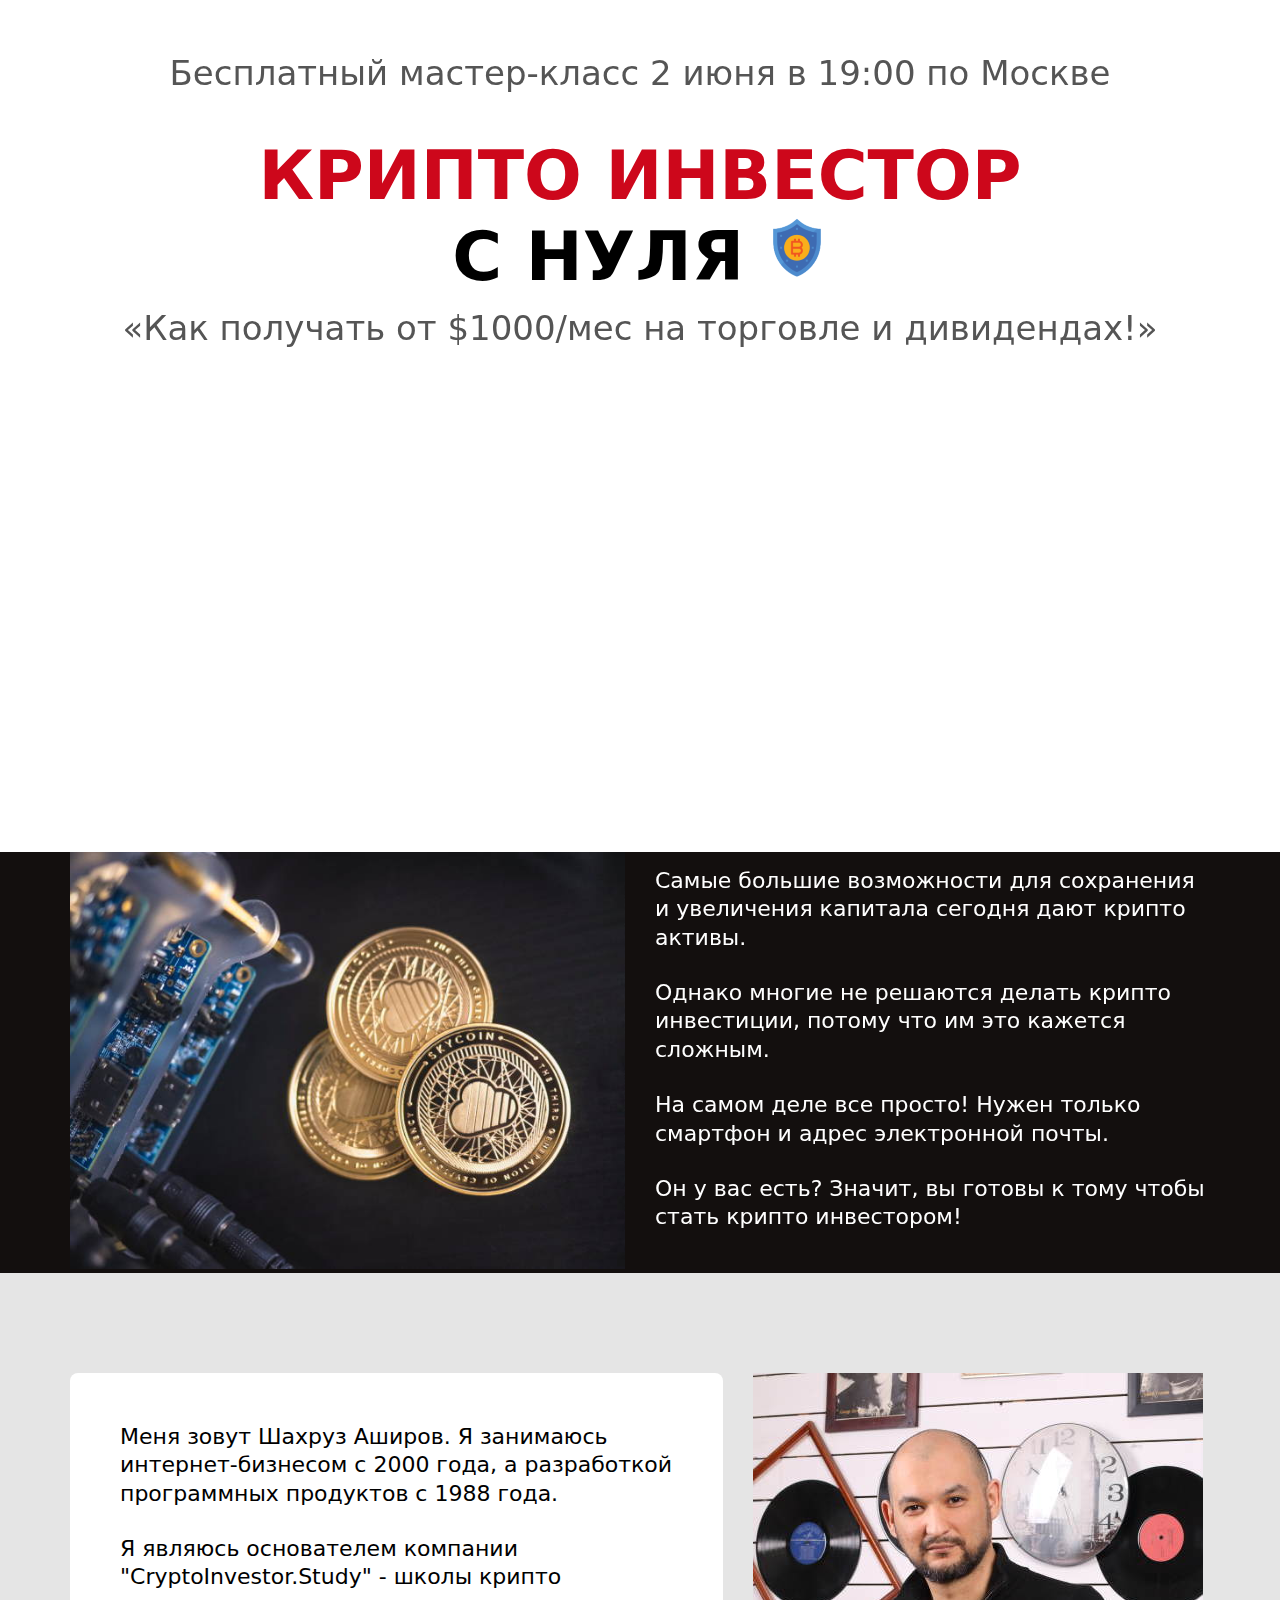
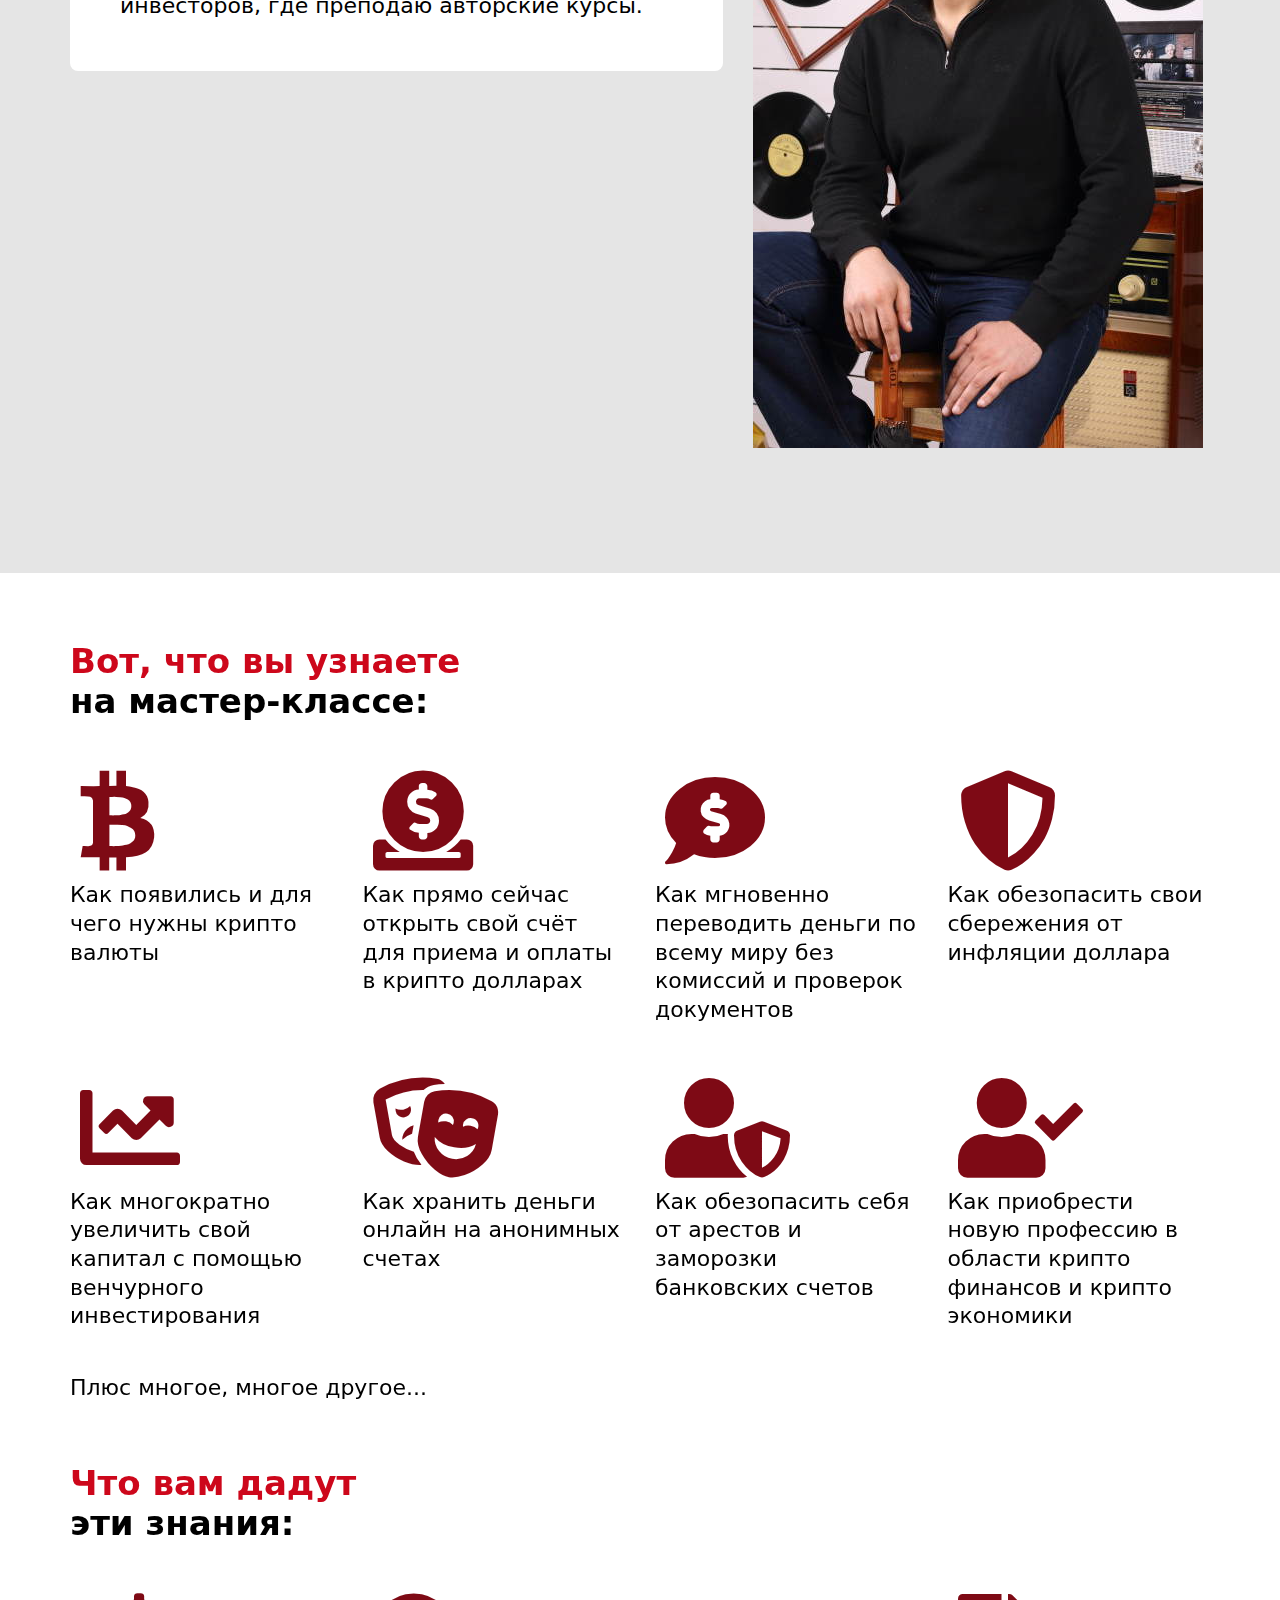
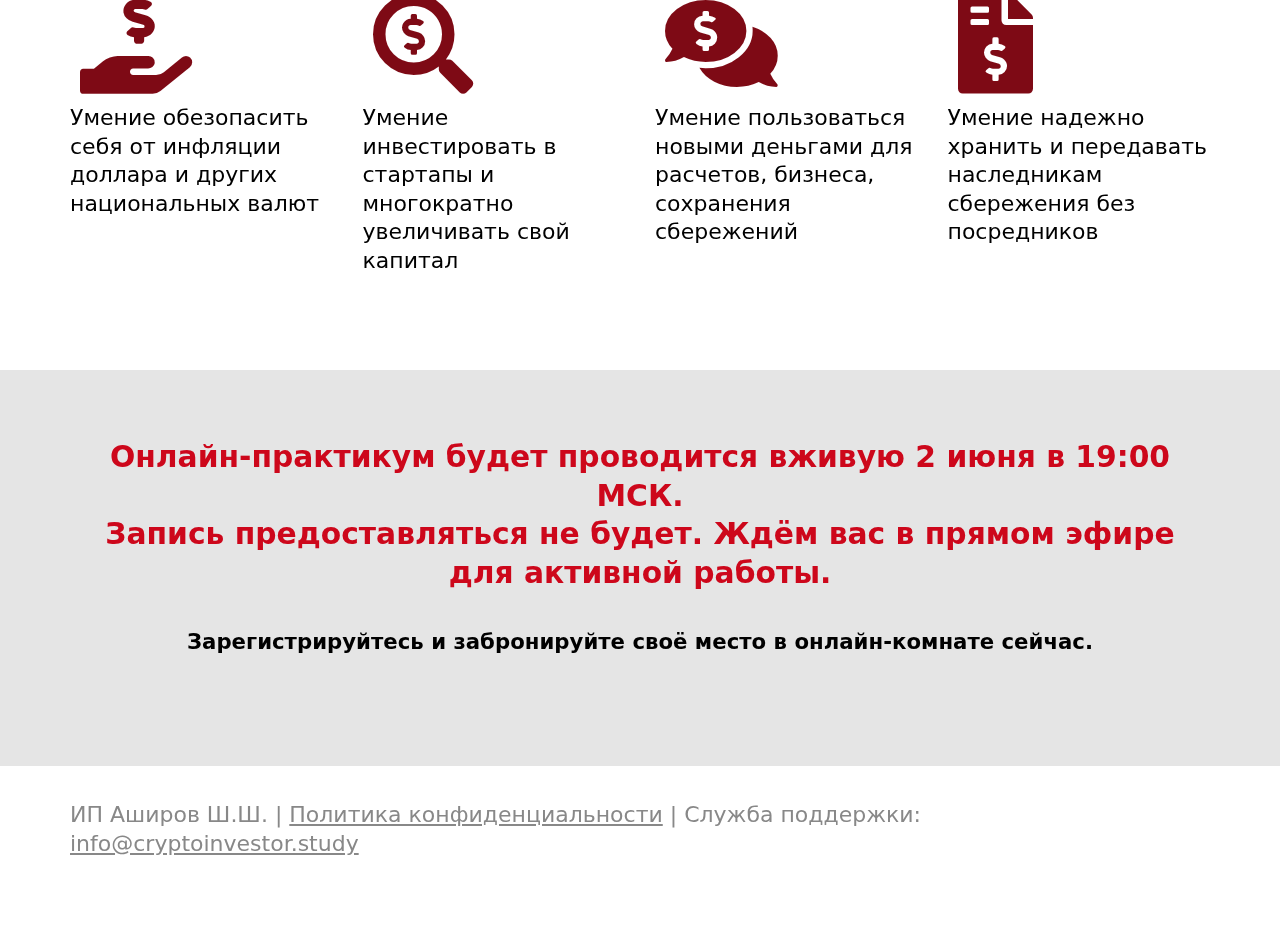
<file: index.html>
<!DOCTYPE html>
<html lang="ru" class="no-touch">
  <head>
    <!-- Global site tag (gtag.js) - Google Analytics -->
    <script
      async
      src="https://www.googletagmanager.com/gtag/js?id=UA-165035126-1"
    ></script>
    <script>
      window.dataLayer = window.dataLayer || [];
      function gtag() {
        dataLayer.push(arguments);
      }
      gtag("js", new Date());

      gtag("config", "UA-165035126-1");
      gtag("config", "AW-984512597");
    </script>

    <meta http-equiv="Content-Type" content="text/html; charset=UTF-8" />

    <meta http-equiv="X-UA-Compatible" content="IE=edge" />
    <meta name="viewport" content="width=device-width, initial-scale=1" />
    <meta
      description="Бесплатный мастер класс КРИПТО ИНВЕСТОР с нуля. Как покупать, вкладывать и получать доход на крипто активах. Онлайн обучение"
    />
    <meta
      keywords="Бесплатный,мастер класс,КРИПТО,ИНВЕСТОР,покупать,вкладывать,доход,крипто актив,онлайн,обучение,курс,практикум,семинар,школа,биткоин,биток,токены"
    />

    <title>КРИПТО ИНВЕСТОР с нуля</title>
    <link rel="stylesheet" href="./assets/main.css" />
    <link href="./fa/css/all.css" rel="stylesheet" />
    <script
      src="//web.webformscr.com/apps/fc3/build/loader.js"
      sp-form-id="12c6cba059dfd99b961aa0039ff8b4a2cce542c146aba4fb370a7bcbc50055a8"
    ></script>
    <script
      src="//web.webformscr.com/apps/fc3/build/loader.js"
      sp-form-id="facb4f4fc9bc49cfba041e3ecc20ab7eee7eaed04706cc27e89aac798e22d788"
    ></script>
    <style type="text/css">
      p {
        font-size: 22px;
      }

      .author-section .bg {
        min-height: 800px;
      }
    </style>
  </head>
  <body data-gr-c-s-loaded="true">
    <div class="wrapper">
      <div class="t-center">
        <p class="h3 gray-clr">
          Бесплатный мастер-класс 2 июня в 19:00 по Москве
        </p>
        <h1 class="h1">
          <span class="red-clr">КРИПТО ИНВЕСТОР</span> <br />с нуля
          <img
            src="./assets/icon_tr.png"
            width="60"
            height="65"
            alt="Крипто Инвестор"
          />
        </h1>
        <p class="h3 gray-clr">
          «Как получать от $1000/мес на торговле и дивидендах!»
        </p>
      </div>
      <div class="intro-section row-flex">
        <div class="fitvids">
          <div class="fluid-width-video-wrapper" style="padding-top: 56.25%;">
            <iframe
              width="560"
              height="315"
              src="https://www.youtube.com/embed/8GYegJYbh_4?controls=0"
              frameborder="0"
              allow="accelerometer; autoplay; encrypted-media; gyroscope; picture-in-picture"
              allowfullscreen
            ></iframe>
          </div>
        </div>
        <div>
          <!-- Subscription Form -->
          <style>
            .sp-force-hide {
              display: none;
            }

            .sp-form[sp-id="153892"] {
              display: block;
              background: #ffffff;
              padding: 15px;
              width: 410px;
              max-width: 100%;
              border-radius: 8px;
              -moz-border-radius: 8px;
              -webkit-border-radius: 8px;
              border-color: rgba(227, 43, 64, 1);
              border-style: solid;
              border-width: 2px;
              font-family: inherit;
              background-repeat: no-repeat;
              background-position: center;
              background-size: auto;
            }

            .sp-form[sp-id="153892"] input[type="checkbox"] {
              display: inline-block;
              opacity: 1;
              visibility: visible;
            }

            .sp-form[sp-id="153892"] .sp-form-fields-wrapper {
              margin: 0 auto;
              width: 380px;
            }

            .sp-form[sp-id="153892"] .sp-form-control {
              background: #eeeeee;
              border-color: #e6e6e6;
              border-style: solid;
              border-width: 2px;
              font-size: 15px;
              padding-left: 8.75px;
              padding-right: 8.75px;
              border-radius: 4px;
              -moz-border-radius: 4px;
              -webkit-border-radius: 4px;
              height: 35px;
              width: 100%;
            }

            .sp-form[sp-id="153892"] .sp-field label {
              color: #444444;
              font-size: 13px;
              font-style: normal;
              font-weight: bold;
            }

            .sp-form[sp-id="153892"] .sp-button-messengers {
              border-radius: 4px;
              -moz-border-radius: 4px;
              -webkit-border-radius: 4px;
            }

            .sp-form[sp-id="153892"] .sp-button {
              border-radius: 4px;
              -moz-border-radius: 4px;
              -webkit-border-radius: 4px;
              background-color: #e32b40;
              color: #ffffff;
              width: auto;
              font-weight: 700;
              font-style: normal;
              font-family: "Open Sans", Arial, "Helvetica Neue", sans-serif;
              background: linear-gradient(to top, #b8182b, #ea6171);
              box-shadow: none;
              -moz-box-shadow: none;
              -webkit-box-shadow: none;
            }

            .sp-form[sp-id="153892"] .sp-button-container {
              text-align: center;
            }
          </style>
          <div class="sp-form-outer sp-force-hide">
            <div
              id="sp-form-153892"
              sp-id="153892"
              sp-hash="12c6cba059dfd99b961aa0039ff8b4a2cce542c146aba4fb370a7bcbc50055a8"
              sp-lang="ru"
              class="sp-form sp-form-regular sp-form-embed"
              sp-show-options="%7B%22satellite%22%3Afalse%2C%22maDomain%22%3A%22login.sendpulse.com%22%2C%22formsDomain%22%3A%22forms.sendpulse.com%22%2C%22condition%22%3A%22onEnter%22%2C%22scrollTo%22%3A25%2C%22delay%22%3A10%2C%22repeat%22%3A3%2C%22background%22%3A%22rgba(0%2C%200%2C%200%2C%200.5)%22%2C%22position%22%3A%22bottom-right%22%2C%22animation%22%3A%22%22%2C%22hideOnMobile%22%3Afalse%2C%22urlFilter%22%3Afalse%2C%22urlFilterConditions%22%3A%5B%7B%22force%22%3A%22hide%22%2C%22clause%22%3A%22contains%22%2C%22token%22%3A%22%22%7D%5D%2C%22analytics%22%3A%7B%22ga%22%3A%7B%22eventLabel%22%3A%22%D0%A4%D0%BE%D1%80%D0%BC%D0%B0_%D0%BF%D0%BE%D0%B4%D0%BF%D0%B8%D1%81%D0%BA%D0%B8_%D0%9A%D1%80%D0%B8%D0%BF%D1%82%D0%BE_%D0%98%D0%BD%D0%B2%D0%B5%D1%81%D1%82%D0%BE%D1%80_TOP%22%2C%22send%22%3Afalse%7D%2C%22ym%22%3A%7B%22counterId%22%3A62454688%2C%22eventLabel%22%3Anull%2C%22targetId%22%3A%22subs-top-form%22%2C%22send%22%3Atrue%7D%7D%7D"
            >
              <div class="sp-form-fields-wrapper">
                <div class="sp-message">
                  <div></div>
                </div>
                <form
                  novalidate=""
                  class="sp-element-container ui-sortable ui-droppable sp-lg sp-field-nolabel"
                >
                  <div
                    class="sp-field"
                    sp-id="sp-a1287c81-4f8d-471c-8bab-50b5d5d8c53f"
                  >
                    <div style="font-family: inherit; line-height: 1.2;">
                      <p style="text-align: center;">
                        <span style="font-size: 20px;"
                          ><strong
                            >Начало&nbsp;2 июня&nbsp;в 19:00 МСК</strong
                          ></span
                        >
                      </p>
                    </div>
                  </div>
                  <div
                    class="sp-field"
                    sp-id="sp-d76b4ae6-b1f9-47ec-90c6-c2cfbe7e458a"
                  >
                    <label class="sp-control-label"
                      ><span>Email</span><strong>*</strong></label
                    ><input
                      type="email"
                      sp-type="email"
                      name="sform[email]"
                      class="sp-form-control"
                      placeholder="Введите ваш эл. адрес"
                      sp-tips="%7B%22required%22%3A%22%D0%9E%D0%B1%D1%8F%D0%B7%D0%B0%D1%82%D0%B5%D0%BB%D1%8C%D0%BD%D0%BE%D0%B5%20%D0%BF%D0%BE%D0%BB%D0%B5%22%2C%22wrong%22%3A%22%D0%9D%D0%B5%D0%B2%D0%B5%D1%80%D0%BD%D1%8B%D0%B9%20email-%D0%B0%D0%B4%D1%80%D0%B5%D1%81%22%7D"
                      required="required"
                    />
                  </div>

                  <div
                    class="sp-field sp-button-container"
                    sp-id="sp-160817db-e294-4ff1-9c58-9c60950a721a"
                  >
                    <button
                      id="sp-160817db-e294-4ff1-9c58-9c60950a721a"
                      class="sp-button"
                    >
                      Записаться
                    </button>
                  </div>
                  <div
                    class="sp-field"
                    sp-id="sp-17bcf33f-c87d-48d3-aa19-f3dd1d3a9126"
                  >
                    <div style="font-family: inherit; line-height: 1.2;">
                      <p style="text-align: center;">&nbsp;</p>
                      <p style="text-align: center;">
                        <span style="font-size: 12px;"
                          >Нажимая кнопку «Записаться», вы&nbsp;даете согласие
                          на&nbsp;обработку&nbsp;<a
                            href="../../../../../conf.html"
                            target="_blank"
                            rel="noopener"
                            >персональных данных</a
                          ></span
                        >
                      </p>
                    </div>
                  </div>
                </form>
                <div class="sp-link-wrapper sp-brandname__left">
                  <a
                    class="sp-link"
                    target="_blank"
                    href="https://sendpulse.com/ru/forms-powered-by-sendpulse?sn=0J%2FRgNCw0LrRgtC40LrRg9C8INC%2F0L4g0JrRgNC40L%2FRgtC1&amp;from=7085831"
                    ><span class="sp-link-img">&nbsp;</span
                    ><span translate="FORM.PROVIDED_BY"
                      >Предоставлено SendPulse</span
                    ></a
                  >
                </div>
              </div>
            </div>
          </div>
          <script
            type="text/javascript"
            src="//web.webformscr.com/apps/fc3/build/default-handler.js?1588146261008"
          ></script>
          <!-- /Subscription Form -->
        </div>
      </div>
    </div>
    <div class="yt-section">
      <div class="wrapper">
        <div class="row-flex">
          <div><img src="./assets/yt-info1.jpg" alt="Крипто Активы" /></div>
          <div>
            <p>
              Самые большие возможности для сохранения и увеличения капитала
              сегодня дают крипто активы.
            </p>
            <p>
              Однако многие не решаются делать крипто инвестиции, потому что им
              это кажется сложным.
            </p>
            <p>
              На самом деле все просто! Нужен только смартфон и адрес
              электронной почты.
            </p>
            <p>
              Он у вас есть? Значит, вы готовы к тому чтобы стать крипто
              инвестором!
            </p>
          </div>
        </div>
      </div>
    </div>
    <div class="author-section">
      <div class="bg">
        <div class="wrapper">
          <div class="row-flex">
            <div class="view">
              <div>
                <p>
                  Меня зовут Шахруз Аширов. Я занимаюсь интернет-бизнесом с 2000
                  года, а разработкой программных продуктов с 1988 года.
                </p>
                <p>
                  Я являюсь основателем компании "CryptoInvestor.Study" - школы
                  крипто инвесторов, где преподаю авторские курсы.
                </p>
              </div>
            </div>
            <div class="">
              <img src="./assets/shakhruz1.jpg" alt="Шахруз Аширов" />
            </div>
          </div>
        </div>
      </div>
    </div>
    <div class="features-section wrapper">
      <h2 class="h2">
        <span class="red-clr">Вот, что вы узнаете</span> <br />на мастер-классе:
      </h2>
      <div class="row-flex">
        <div>
          <i class="fab fa-btc"></i>
          <p>
            Как появились и для чего нужны крипто валюты
          </p>
        </div>
        <div>
          <i class="fas fa-donate"></i>
          <p>
            Как прямо сейчас открыть свой счёт для приема и оплаты в крипто
            долларах
          </p>
        </div>
        <div>
          <i class="fas fa-comment-dollar"></i>
          <p>
            Как мгновенно переводить деньги по всему миру без комиссий и
            проверок документов
          </p>
        </div>
        <div>
          <i class="fas fa-shield-alt"></i>
          <p>
            Как обезопасить свои сбережения от инфляции доллара
          </p>
        </div>
        <div>
          <i class="fas fa-chart-line"></i>
          <p>
            Как многократно увеличить свой капитал с помощью венчурного
            инвестирования
          </p>
        </div>
        <div>
          <i class="fas fa-theater-masks"></i>
          <p>
            Как хранить деньги онлайн на анонимных счетах
          </p>
        </div>
        <div>
          <i class="fas fa-user-shield"></i>
          <p>
            Как обезопасить себя от арестов и заморозки банковских счетов
          </p>
        </div>
        <div>
          <i class="fas fa-user-check"></i>
          <p>
            Как приобрести новую профессию в области крипто финансов и крипто
            экономики
          </p>
        </div>
      </div>
      <p>Плюс многое, многое другое...</p>
      <h2 class="h2">
        <span class="red-clr">Что вам дадут</span> <br />эти знания:
      </h2>
      <div class="row-flex">
        <div>
          <i class="fas fa-hand-holding-usd"></i>
          <p>
            Умение обезопасить себя от инфляции доллара и других национальных
            валют
          </p>
        </div>
        <div>
          <i class="fas fa-search-dollar"></i>
          <p>
            Умение инвестировать в стартапы и многократно увеличивать свой
            капитал
          </p>
        </div>
        <div>
          <i class="fas fa-comments-dollar"></i>
          <p>
            Умение пользоваться новыми деньгами для расчетов, бизнеса,
            сохранения сбережений
          </p>
        </div>
        <div>
          <i class="fas fa-file-invoice-dollar"></i>
          <p>
            Умение надежно хранить и передавать наследникам сбережения без
            посредников
          </p>
        </div>
      </div>
    </div>
    <div class="final-section t-center">
      <div class="wrapper">
        <p class="h3 red-clr">
          <strong>
            Онлайн-практикум будет проводится вживую 2 июня в 19:00 МСК.
            <br />Запись предоставляться не будет. Ждём вас в прямом эфире
            <br />для активной работы.</strong
          >
        </p>
        <p class="h4">
          <strong
            >Зарегистрируйтесь и забронируйте своё место в онлайн-комнате
            сейчас.</strong
          >
        </p>
      </div>
      <div class="bg">
        <div class="wrapper">
          <div class="row-flex">
            <div>
              <div>
                <!-- Subscription Form -->
                <style>
                  .sp-force-hide {
                    display: none;
                  }

                  .sp-form[sp-id="153891"] {
                    display: block;
                    background: #ffffff;
                    padding: 15px;
                    width: 410px;
                    max-width: 100%;
                    border-radius: 8px;
                    -moz-border-radius: 8px;
                    -webkit-border-radius: 8px;
                    border-color: rgba(227, 43, 64, 1);
                    border-style: solid;
                    border-width: 2px;
                    font-family: inherit;
                    background-repeat: no-repeat;
                    background-position: center;
                    background-size: auto;
                  }

                  .sp-form[sp-id="153891"] input[type="checkbox"] {
                    display: inline-block;
                    opacity: 1;
                    visibility: visible;
                  }

                  .sp-form[sp-id="153891"] .sp-form-fields-wrapper {
                    margin: 0 auto;
                    width: 380px;
                  }

                  .sp-form[sp-id="153891"] .sp-form-control {
                    background: #eeeeee;
                    border-color: #e6e6e6;
                    border-style: solid;
                    border-width: 2px;
                    font-size: 15px;
                    padding-left: 8.75px;
                    padding-right: 8.75px;
                    border-radius: 4px;
                    -moz-border-radius: 4px;
                    -webkit-border-radius: 4px;
                    height: 35px;
                    width: 100%;
                  }

                  .sp-form[sp-id="153891"] .sp-field label {
                    color: #444444;
                    font-size: 13px;
                    font-style: normal;
                    font-weight: bold;
                  }

                  .sp-form[sp-id="153891"] .sp-button-messengers {
                    border-radius: 4px;
                    -moz-border-radius: 4px;
                    -webkit-border-radius: 4px;
                  }

                  .sp-form[sp-id="153891"] .sp-button {
                    border-radius: 4px;
                    -moz-border-radius: 4px;
                    -webkit-border-radius: 4px;
                    background-color: #e32b40;
                    color: #ffffff;
                    width: auto;
                    font-weight: 700;
                    font-style: normal;
                    font-family: "Open Sans", Arial, "Helvetica Neue",
                      sans-serif;
                    background: linear-gradient(to top, #b8182b, #ea6171);
                    box-shadow: none;
                    -moz-box-shadow: none;
                    -webkit-box-shadow: none;
                  }

                  .sp-form[sp-id="153891"] .sp-button-container {
                    text-align: center;
                  }
                </style>
                <div class="sp-form-outer sp-force-hide">
                  <div
                    id="sp-form-153891"
                    sp-id="153891"
                    sp-hash="facb4f4fc9bc49cfba041e3ecc20ab7eee7eaed04706cc27e89aac798e22d788"
                    sp-lang="ru"
                    class="sp-form sp-form-regular sp-form-embed"
                    sp-show-options="%7B%22satellite%22%3Afalse%2C%22maDomain%22%3A%22login.sendpulse.com%22%2C%22formsDomain%22%3A%22forms.sendpulse.com%22%2C%22condition%22%3A%22onEnter%22%2C%22scrollTo%22%3A25%2C%22delay%22%3A10%2C%22repeat%22%3A3%2C%22background%22%3A%22rgba(0%2C%200%2C%200%2C%200.5)%22%2C%22position%22%3A%22bottom-right%22%2C%22animation%22%3A%22%22%2C%22hideOnMobile%22%3Afalse%2C%22urlFilter%22%3Afalse%2C%22urlFilterConditions%22%3A%5B%7B%22force%22%3A%22hide%22%2C%22clause%22%3A%22contains%22%2C%22token%22%3A%22%22%7D%5D%2C%22analytics%22%3A%7B%22ga%22%3A%7B%22eventLabel%22%3A%22%D0%A4%D0%BE%D1%80%D0%BC%D0%B0_%D0%BF%D0%BE%D0%B4%D0%BF%D0%B8%D1%81%D0%BA%D0%B8_%D0%9A%D1%80%D0%B8%D0%BF%D1%82%D0%BE_%D0%98%D0%BD%D0%B2%D0%B5%D1%81%D1%82%D0%BE%D1%80%22%2C%22send%22%3Afalse%7D%2C%22ym%22%3A%7B%22counterId%22%3A62454688%2C%22eventLabel%22%3Anull%2C%22targetId%22%3A%22subs-bottom-form%22%2C%22send%22%3Atrue%7D%7D%7D"
                  >
                    <div class="sp-form-fields-wrapper">
                      <div class="sp-message">
                        <div></div>
                      </div>
                      <form
                        novalidate=""
                        class="sp-element-container ui-sortable ui-droppable sp-lg sp-field-nolabel"
                      >
                        <div
                          class="sp-field"
                          sp-id="sp-a1287c81-4f8d-471c-8bab-50b5d5d8c53f"
                        >
                          <div style="font-family: inherit; line-height: 1.2;">
                            <p style="text-align: center;">
                              <span style="font-size: 20px;"
                                ><strong
                                  >Начало&nbsp;2 июня&nbsp;в 19:00 МСК</strong
                                ></span
                              >
                            </p>
                          </div>
                        </div>
                        <div
                          class="sp-field"
                          sp-id="sp-d76b4ae6-b1f9-47ec-90c6-c2cfbe7e458a"
                        >
                          <label class="sp-control-label"
                            ><span>Email</span><strong>*</strong></label
                          ><input
                            type="email"
                            sp-type="email"
                            name="sform[email]"
                            class="sp-form-control"
                            placeholder="Введите ваш эл. адрес"
                            sp-tips="%7B%22required%22%3A%22%D0%9E%D0%B1%D1%8F%D0%B7%D0%B0%D1%82%D0%B5%D0%BB%D1%8C%D0%BD%D0%BE%D0%B5%20%D0%BF%D0%BE%D0%BB%D0%B5%22%2C%22wrong%22%3A%22%D0%9D%D0%B5%D0%B2%D0%B5%D1%80%D0%BD%D1%8B%D0%B9%20email-%D0%B0%D0%B4%D1%80%D0%B5%D1%81%22%7D"
                            required="required"
                          />
                        </div>

                        <div
                          class="sp-field sp-button-container"
                          sp-id="sp-160817db-e294-4ff1-9c58-9c60950a721a"
                        >
                          <button
                            id="sp-160817db-e294-4ff1-9c58-9c60950a721a"
                            class="sp-button"
                          >
                            Записаться
                          </button>
                        </div>
                        <div
                          class="sp-field"
                          sp-id="sp-17bcf33f-c87d-48d3-aa19-f3dd1d3a9126"
                        >
                          <div style="font-family: inherit; line-height: 1.2;">
                            <p style="text-align: center;">&nbsp;</p>
                            <p style="text-align: center;">
                              Нажимая кнопку «Записаться», вы&nbsp;даете
                              согласие на&nbsp;обработку&nbsp;<a
                                href="http://lp.fofanov.pro/conf"
                                >персональных данных</a
                              >
                            </p>
                          </div>
                        </div>
                      </form>
                      <div class="sp-link-wrapper sp-brandname__left">
                        <a
                          class="sp-link"
                          target="_blank"
                          href="https://sendpulse.com/ru/forms-powered-by-sendpulse?sn=0J%2FRgNCw0LrRgtC40LrRg9C8INC%2F0L4g0JrRgNC40L%2FRgtC1&amp;from=7085831"
                          ><span class="sp-link-img">&nbsp;</span
                          ><span translate="FORM.PROVIDED_BY"
                            >Предоставлено SendPulse</span
                          ></a
                        >
                      </div>
                    </div>
                  </div>
                </div>
                <script
                  type="text/javascript"
                  src="//web.webformscr.com/apps/fc3/build/default-handler.js?1588146261008"
                ></script>
                <!-- /Subscription Form -->
              </div>
            </div>
          </div>
        </div>
      </div>
    </div>
    <div class="footer-section wrapper">
      <div class="row-flex">
        <div>
          <p>
            ИП Аширов Ш.Ш. |
            <a href="/conf.html" target="_blank">Политика конфиденциальности</a>
            | Служба поддержки:
            <a href="mailto:info@cryptoinvestor.study"
              >info@cryptoinvestor.study</a
            >
          </p>
        </div>
        <div>
          <p></p>
        </div>
      </div>
    </div>
    <script src="./assets/jquery.min.js"></script>
    <script src="./assets/main.js"></script>

    <!-- Yandex.Metrika counter -->
    <script type="text/javascript">
      (function (m, e, t, r, i, k, a) {
        m[i] =
          m[i] ||
          function () {
            (m[i].a = m[i].a || []).push(arguments);
          };
        m[i].l = 1 * new Date();
        (k = e.createElement(t)),
          (a = e.getElementsByTagName(t)[0]),
          (k.async = 1),
          (k.src = r),
          a.parentNode.insertBefore(k, a);
      })(
        window,
        document,
        "script",
        "https://mc.yandex.ru/metrika/tag.js",
        "ym"
      );

      ym(62454688, "init", {
        clickmap: true,
        trackLinks: true,
        accurateTrackBounce: true,
        webvisor: true,
      });
    </script>
    <noscript>
      <div>
        <img
          src="https://mc.yandex.ru/watch/62454688"
          style="position: absolute; left: -9999px;"
          alt=""
        />
      </div>
    </noscript>
    <!-- /Yandex.Metrika counter -->
  </body>
</html>
</file>
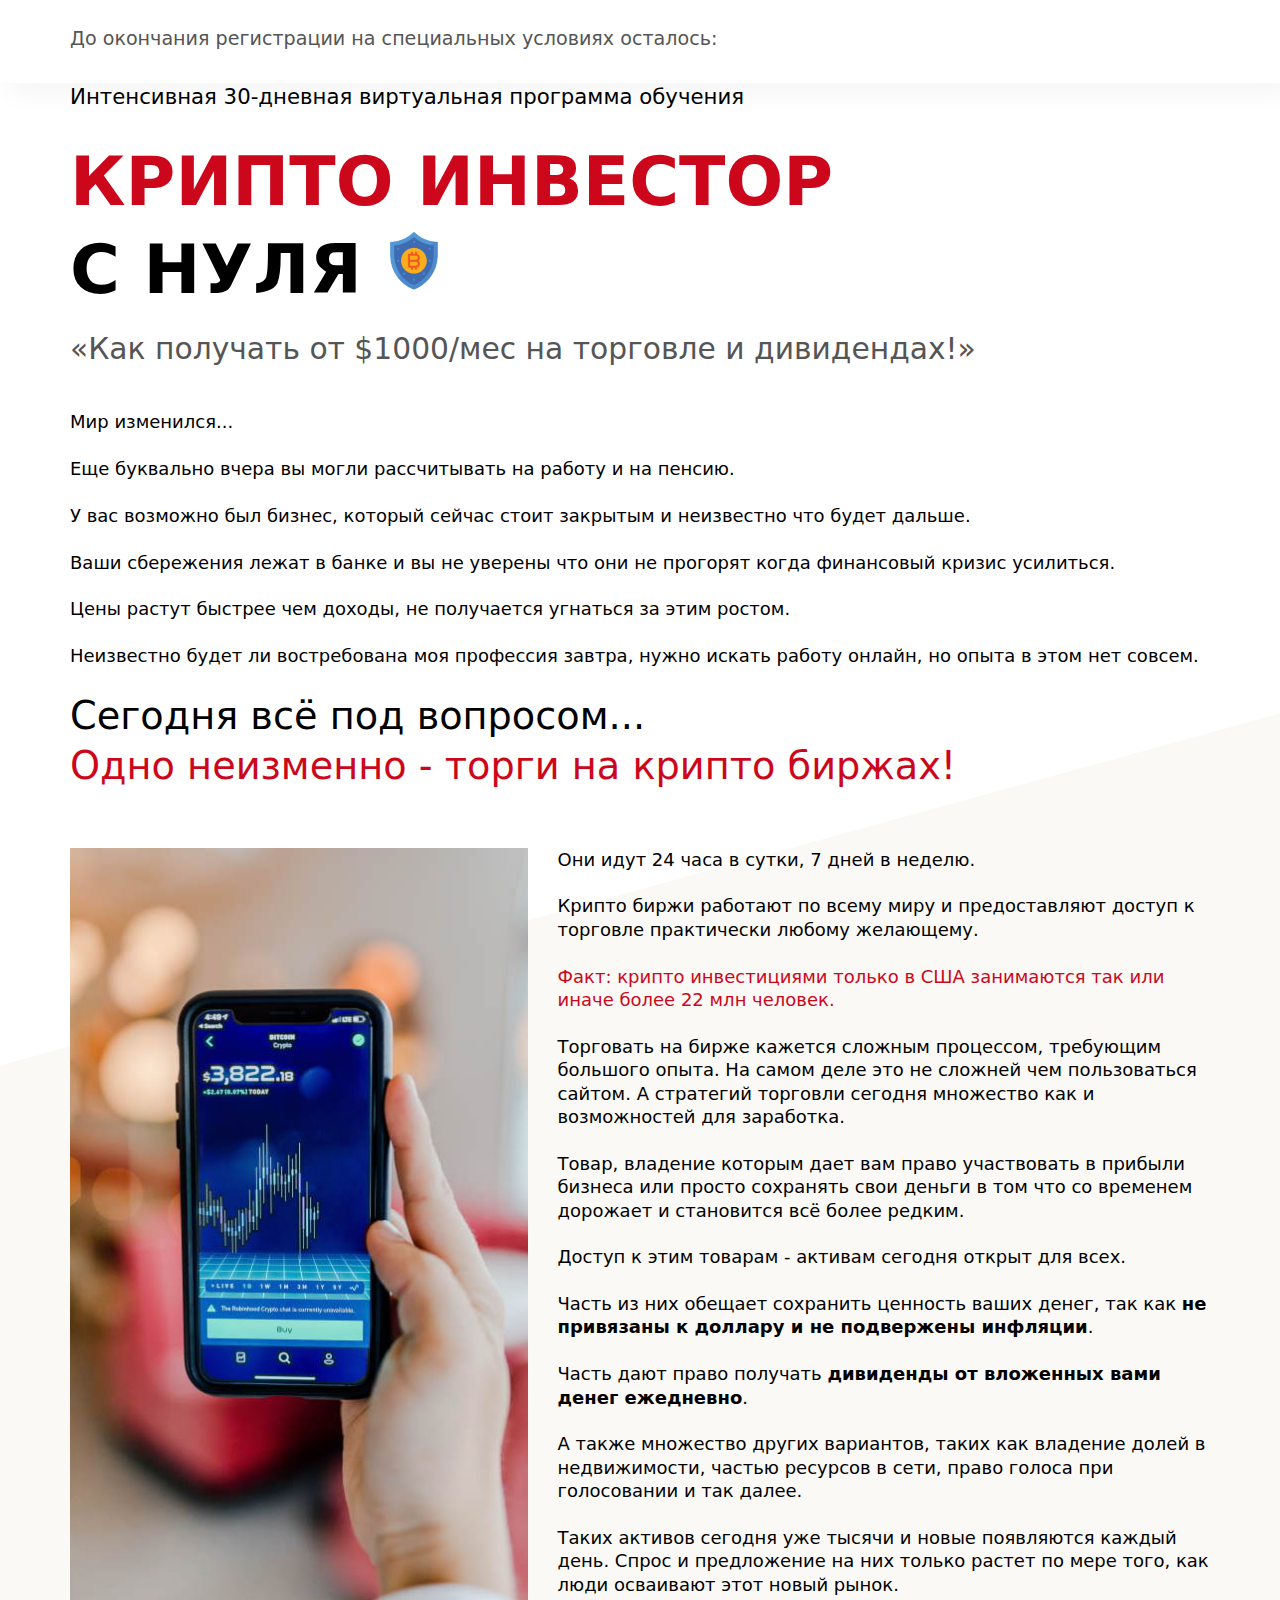
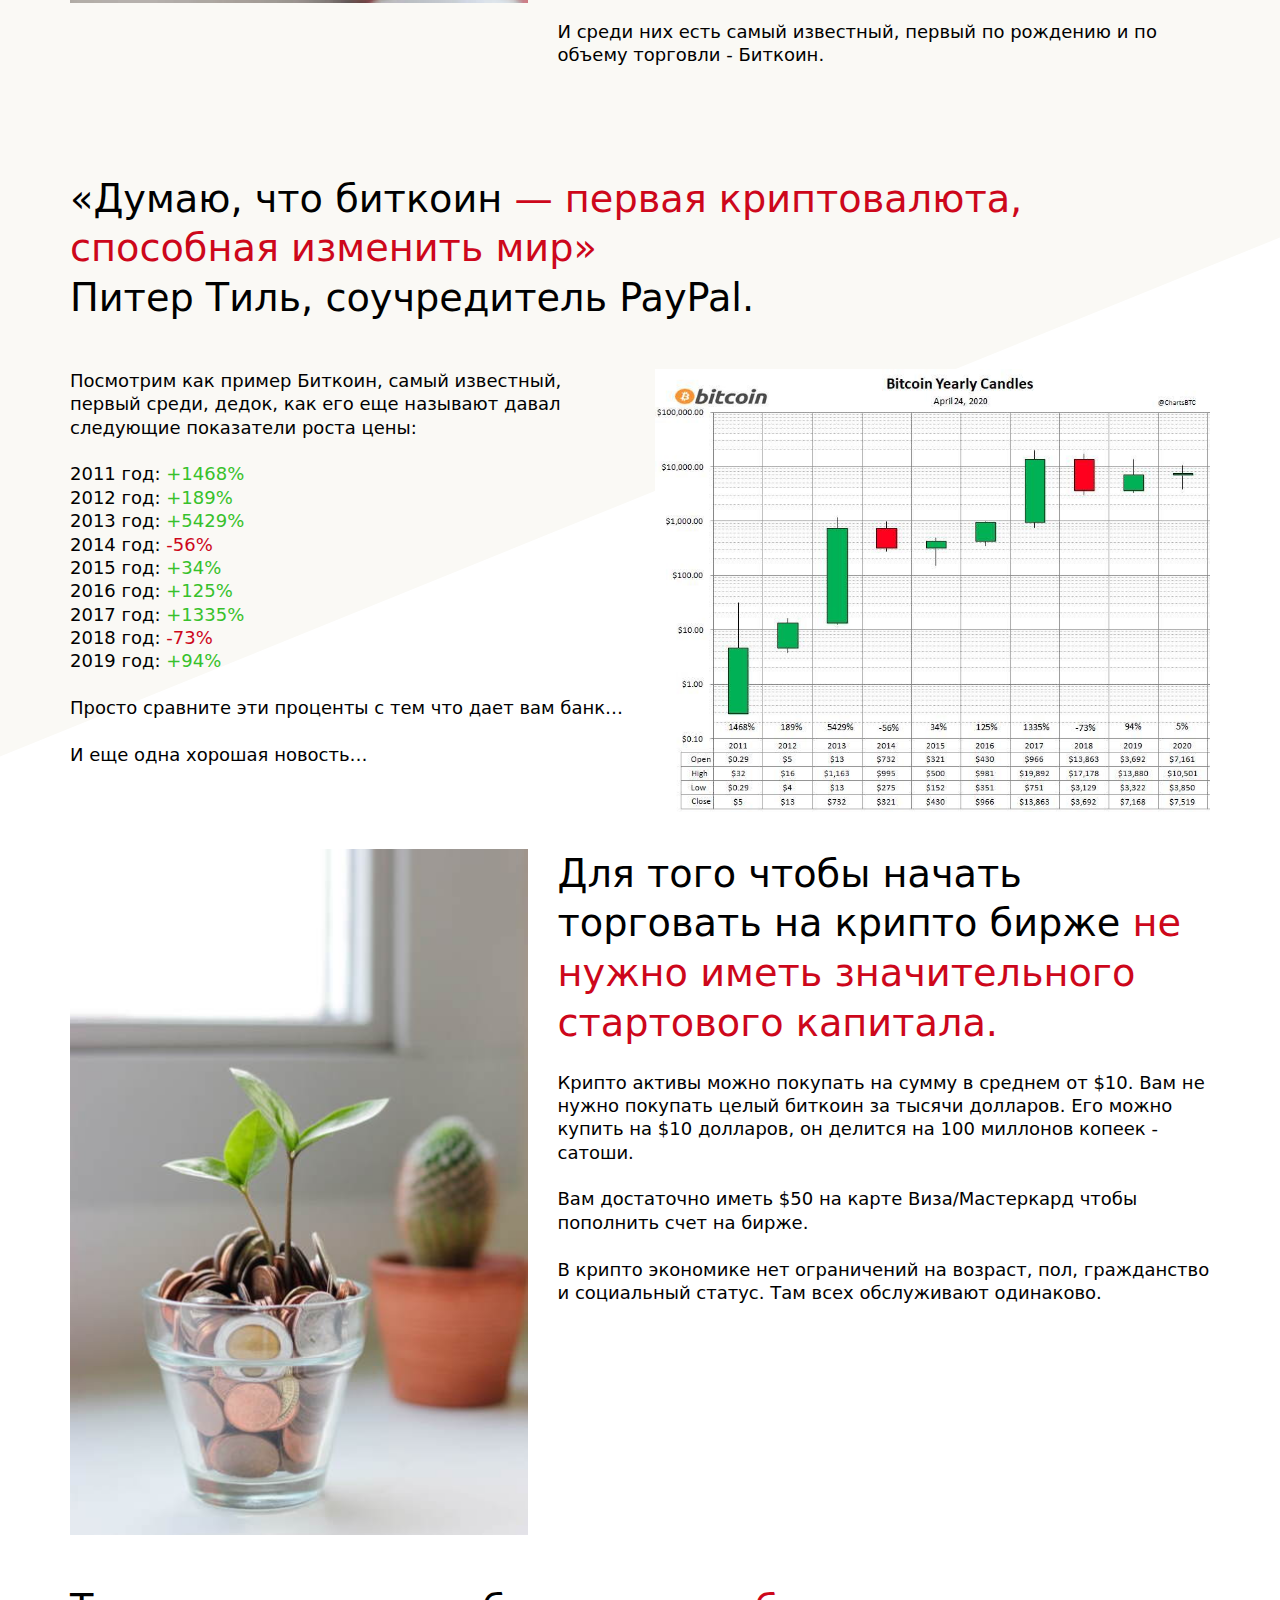
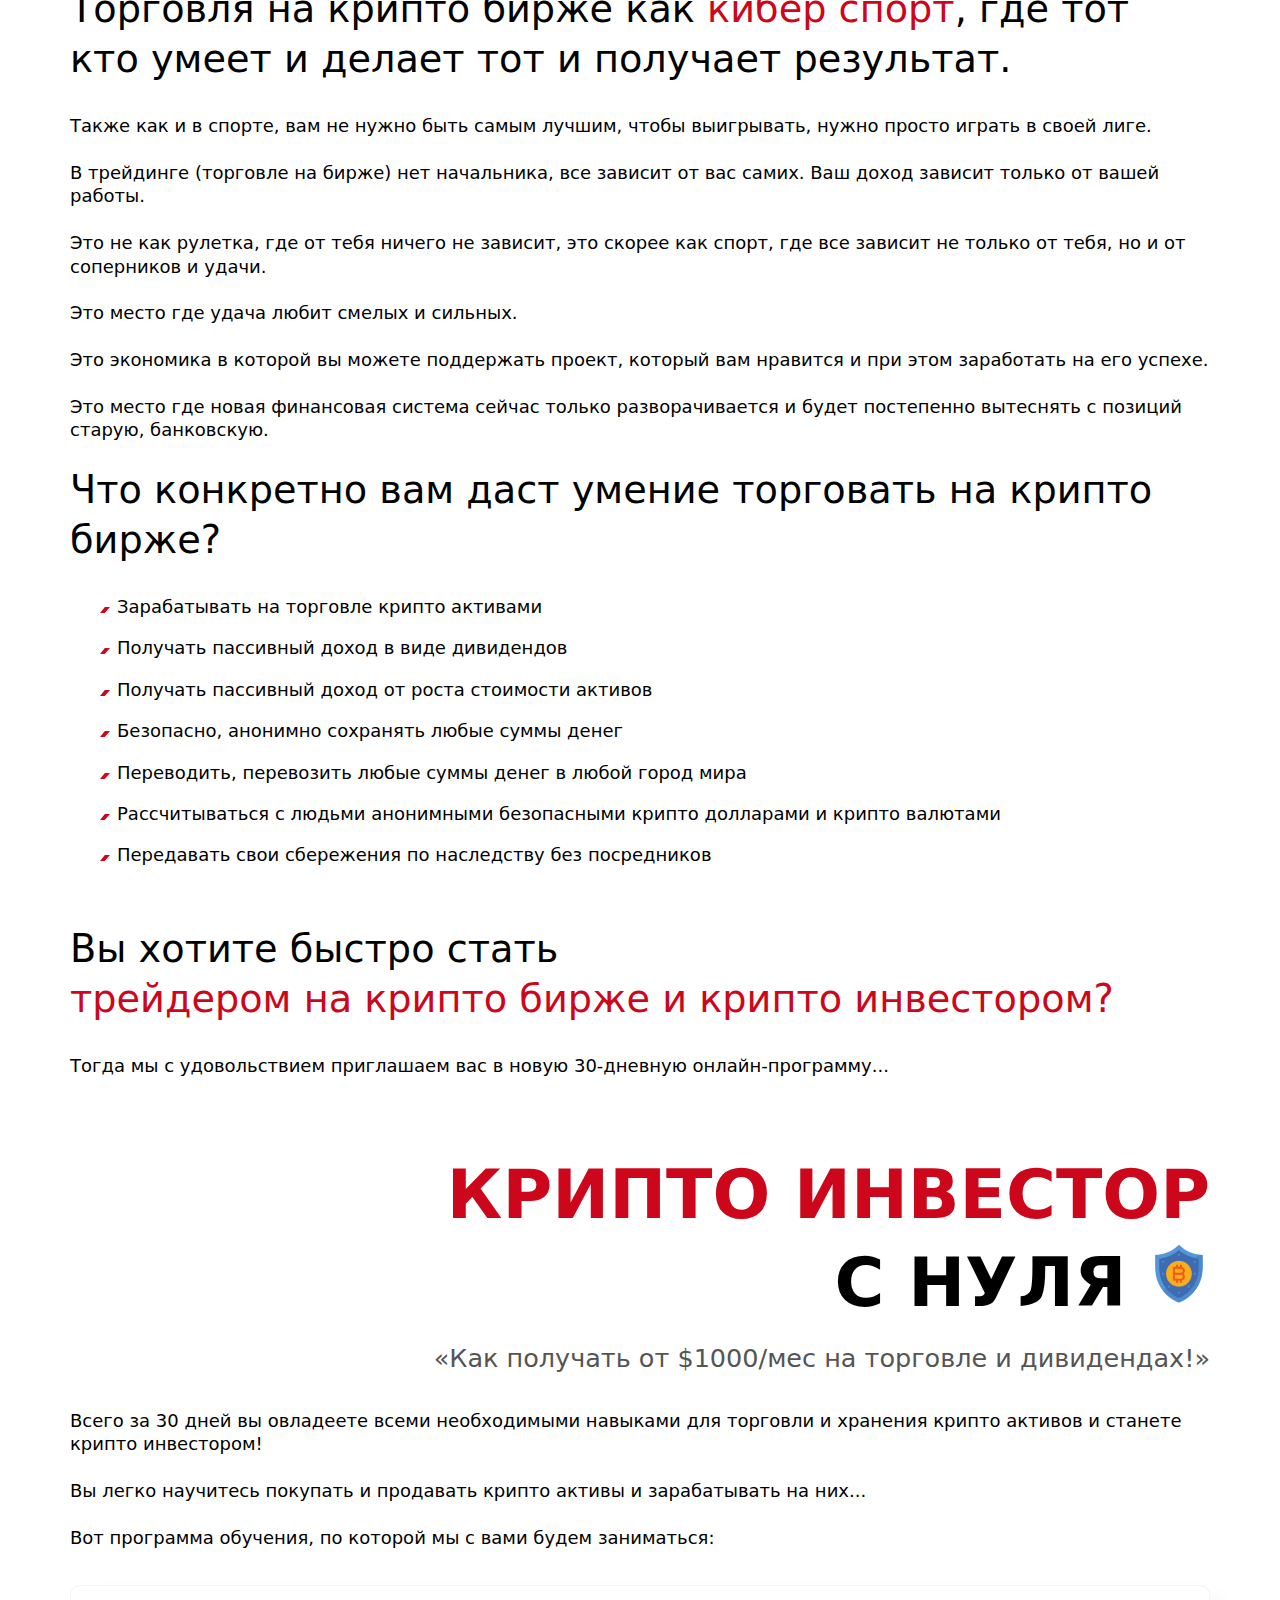
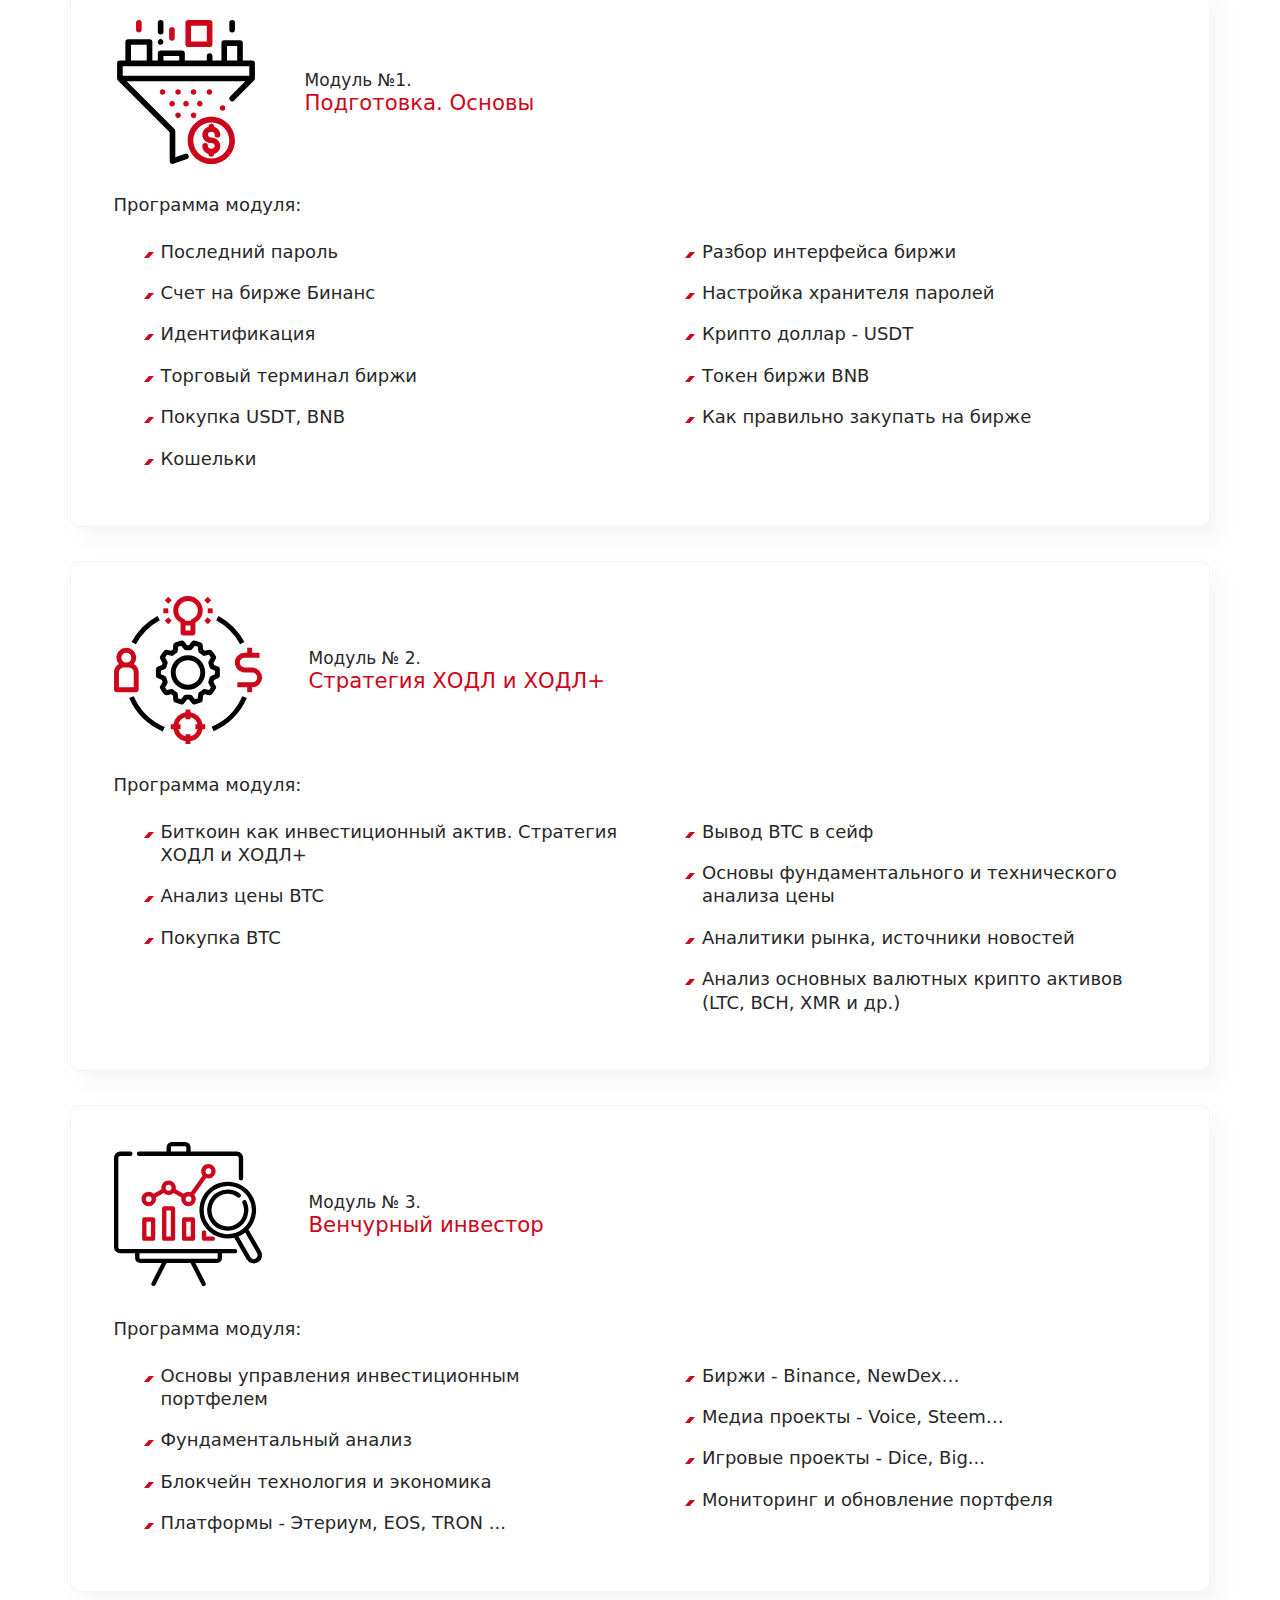
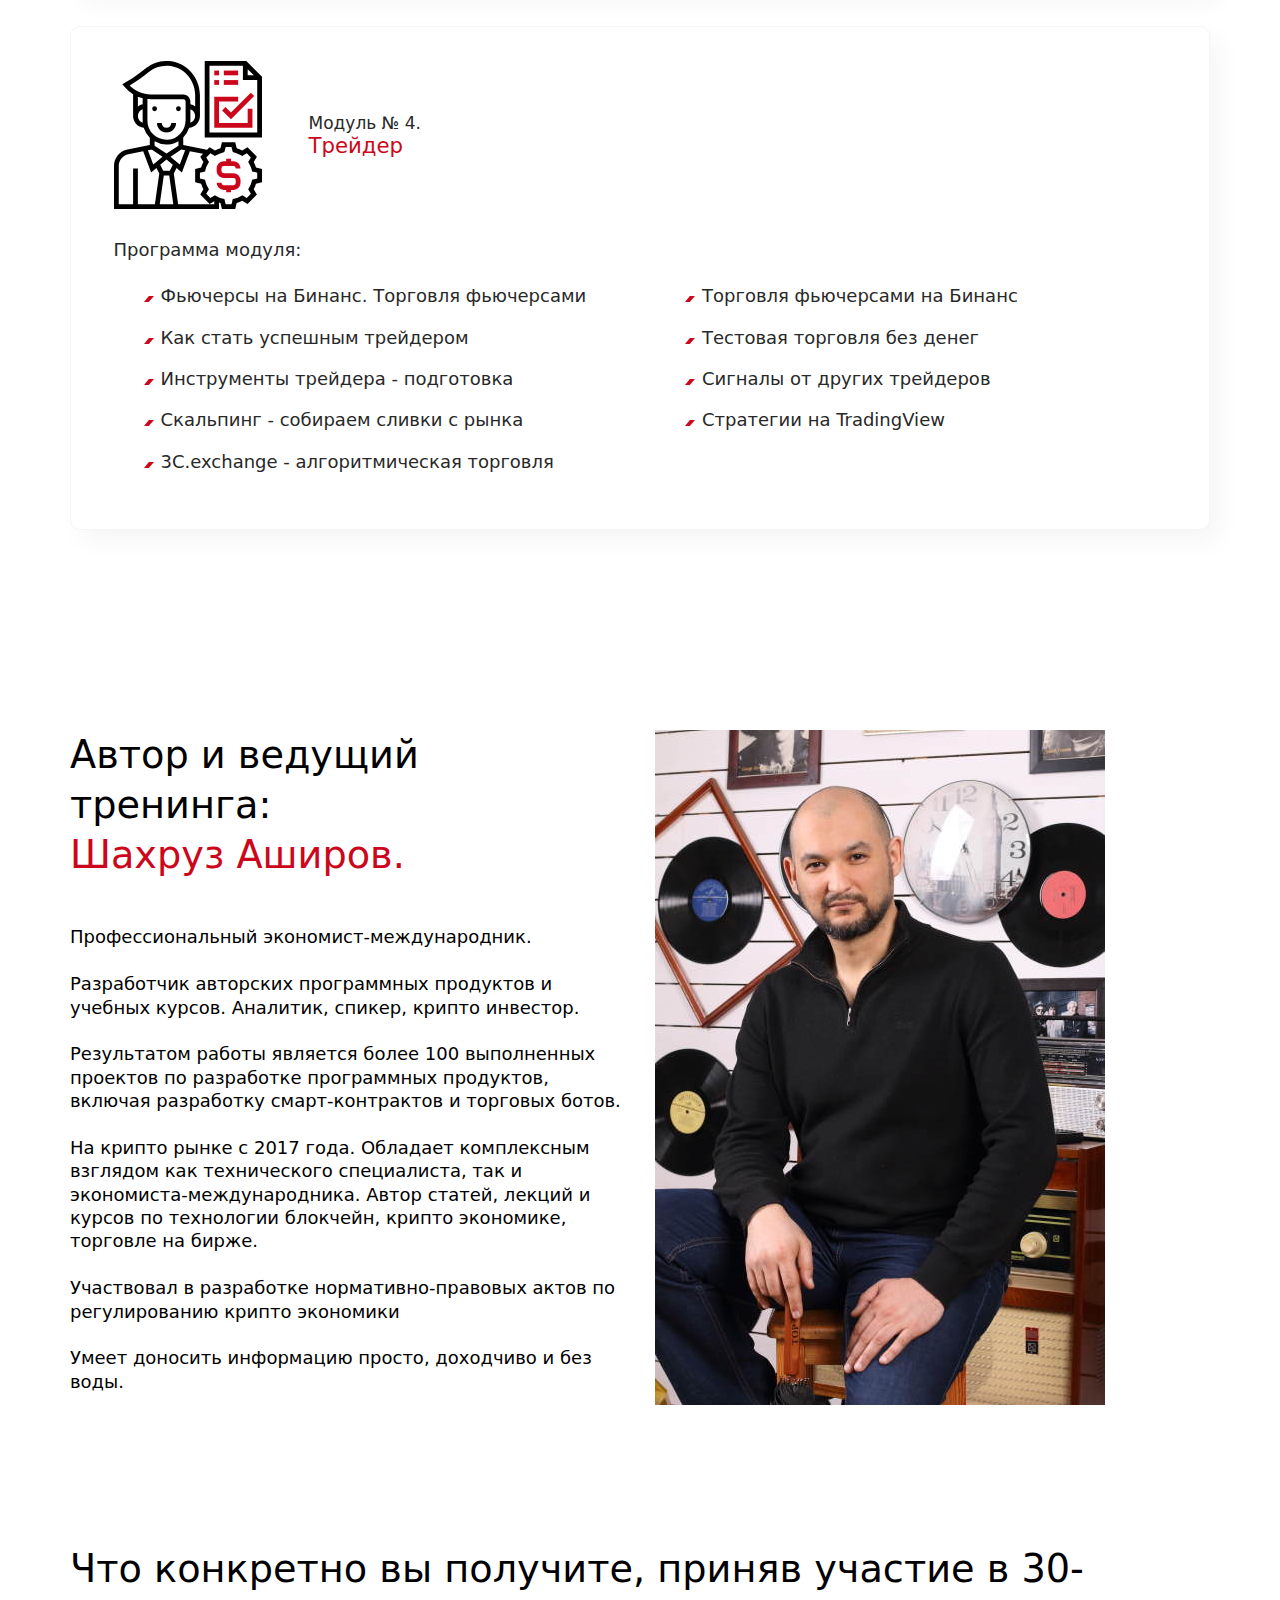
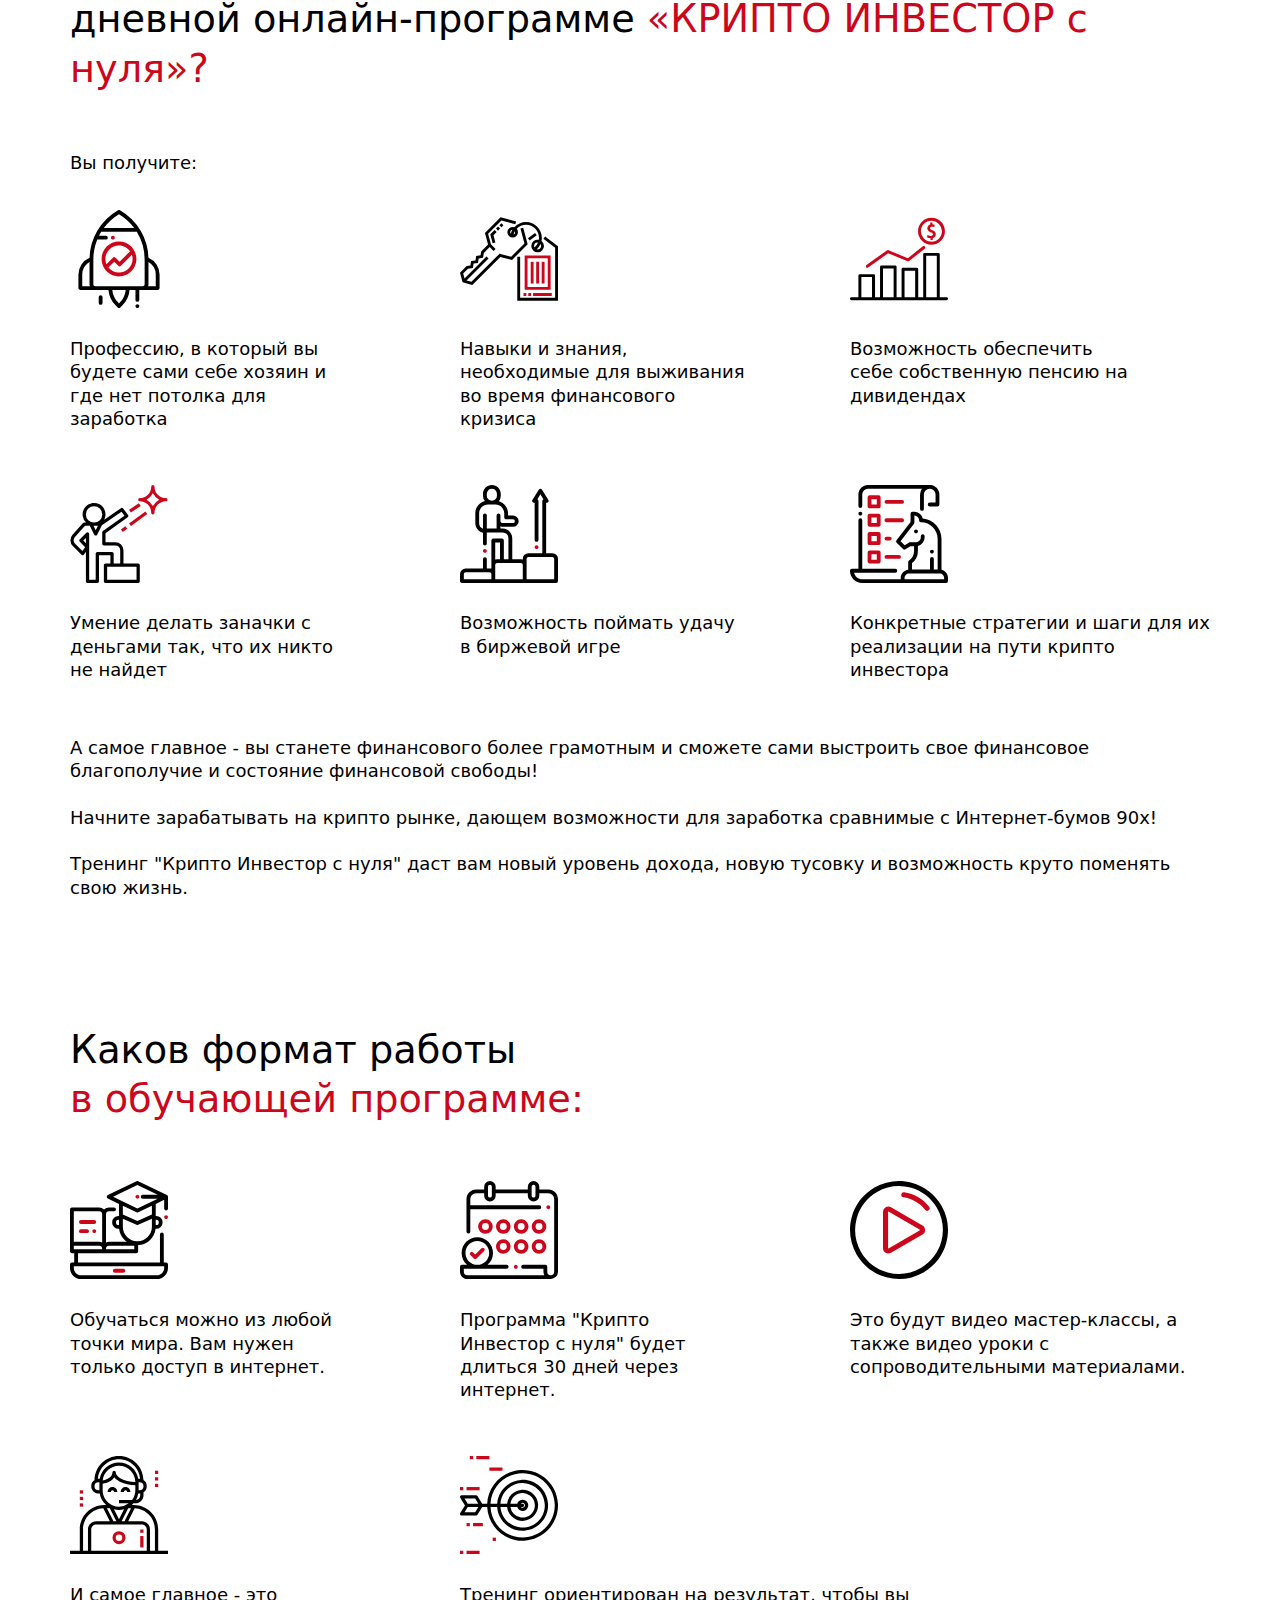
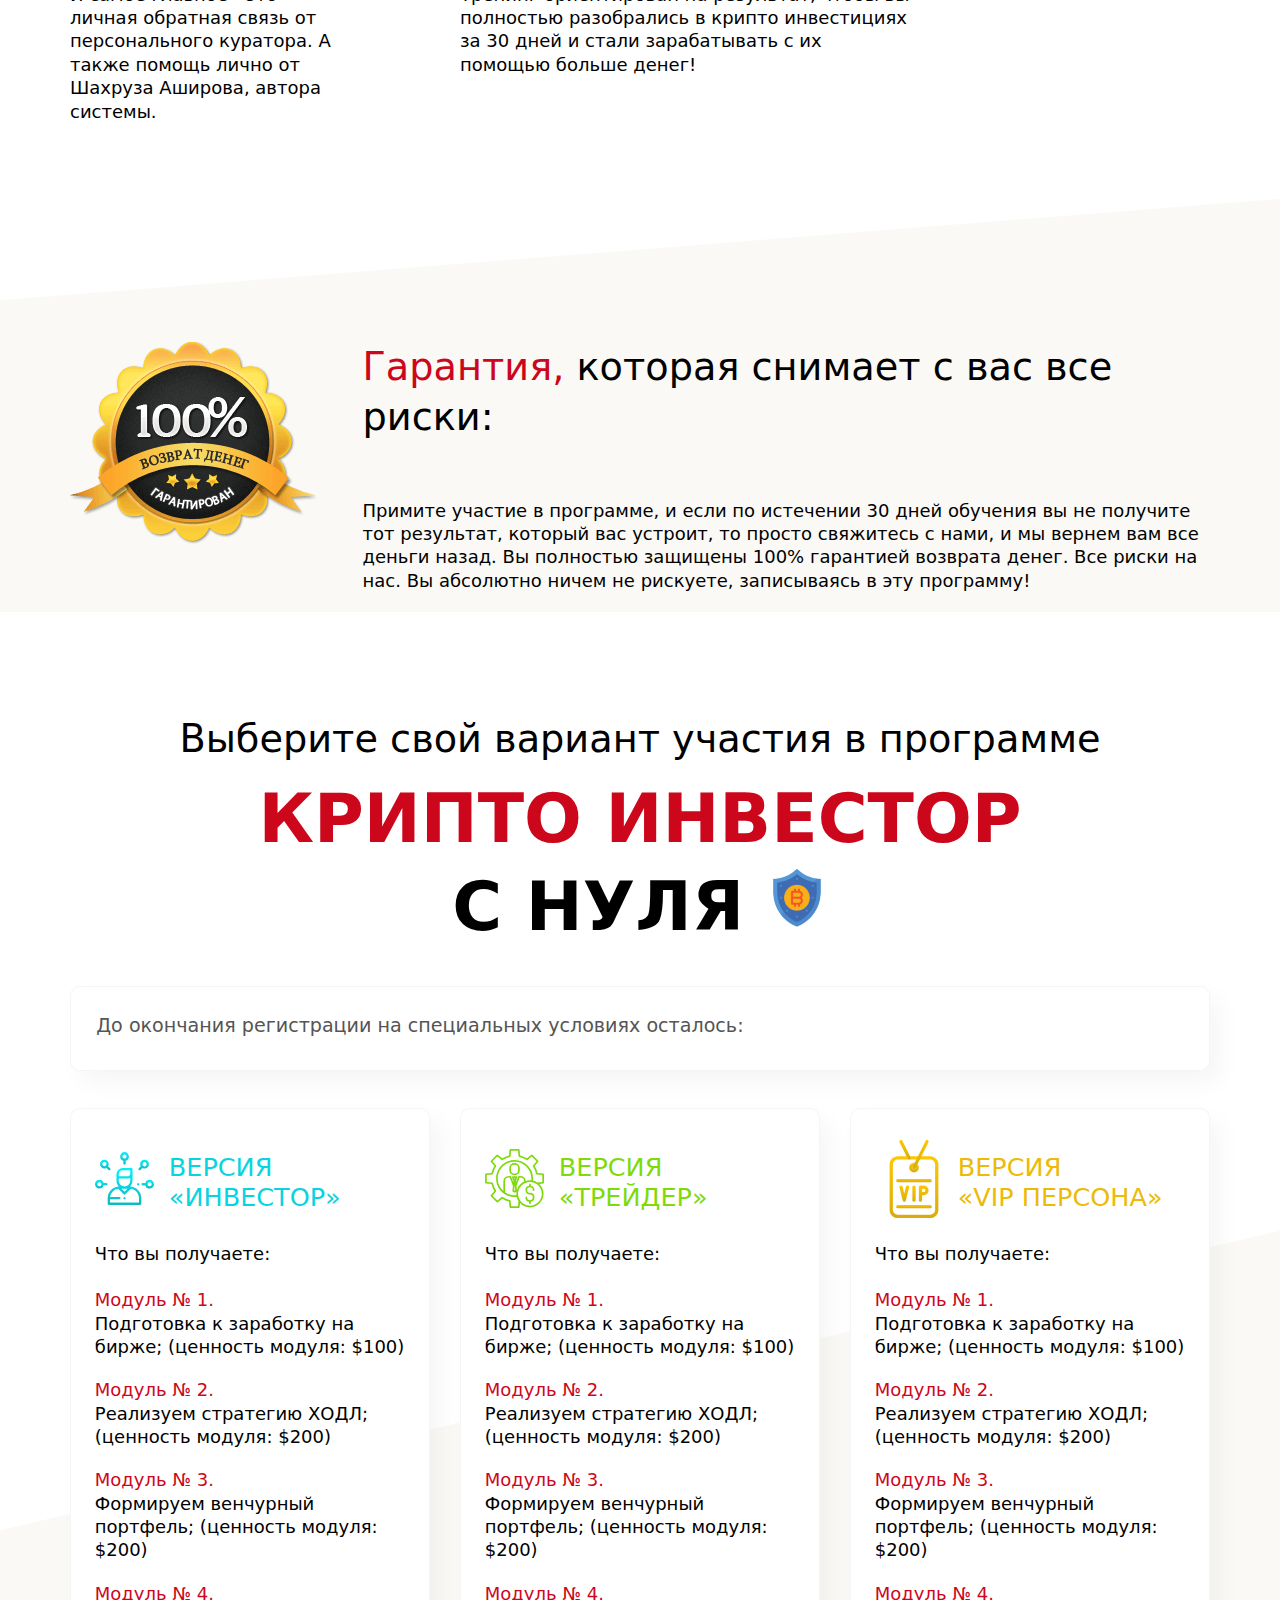
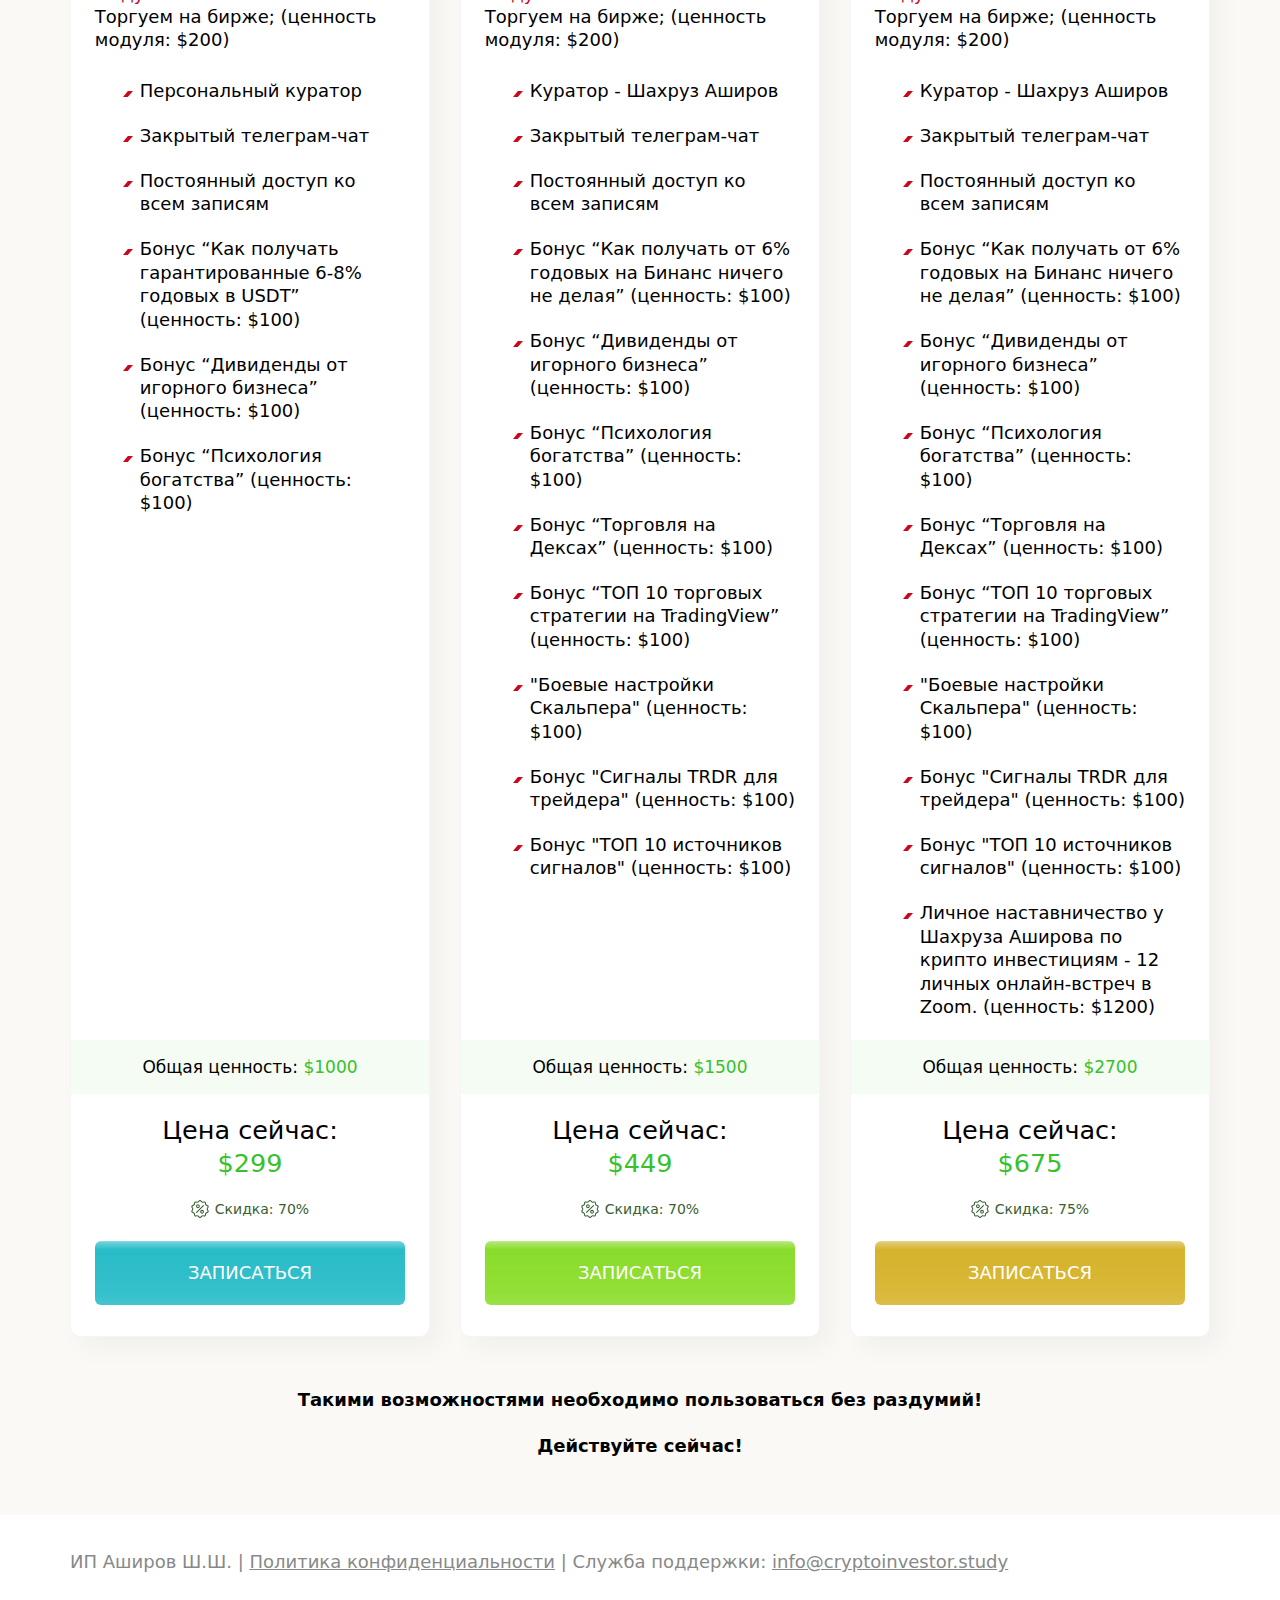
<file: kurs.html>
<!DOCTYPE html>
<html lang="ru" class="no-touch">
  <head>
    <script
      async
      src="https://www.googletagmanager.com/gtag/js?id=UA-165035126-1"
    ></script>
    <script>
      window.dataLayer = window.dataLayer || [];
      function gtag() {
        dataLayer.push(arguments);
      }
      gtag("js", new Date());

      gtag("config", "UA-165035126-1");
      gtag("config", "AW-984512597");
    </script>
    <meta http-equiv="Content-Type" content="text/html; charset=UTF-8" />
    <meta http-equiv="X-UA-Compatible" content="IE=edge" />
    <meta name="viewport" content="width=device-width, initial-scale=1" />
    <meta
      description="Бесплатный мастер класс КРИПТО ИНВЕСТОР с нуля. Как покупать, вкладывать и получать доход на крипто активах. Онлайн обучение"
    />
    <meta
      keywords="Бесплатный,мастер класс,КРИПТО,ИНВЕСТОР,покупать,вкладывать,доход,крипто актив,онлайн,обучение,курс,практикум,семинар,школа,биткоин,биток,токены"
    />
    <title>КРИПТО ИНВЕСТОР с нуля - виртуальная программа обучения</title>
    <link rel="stylesheet" href="./assets/main1.css" />
    <style type="text/css">
      p {
        font-size: 18px;
      }

      li {
        list-style-type: disc;
        font-size: 18px;
        margin-left: 30px;
      }

      .author-section .bg {
        min-height: 800px;
      }
    </style>
  </head>
  <body data-gr-c-s-loaded="true">
    <div class="timer-section shadow-bottom">
      <div class="wrapper">
        <div class="row-flex timer-box is-countdown">
          <div class="timer-head-final timer-message">
            До окончания регистрации на специальных условиях осталось:
            <span id="counter1" class="red-clr"></span>
          </div>
        </div>
      </div>
    </div>
    <div class="intro-section">
      <div class="wrapper">
        <p class="h4">Интенсивная 30-дневная виртуальная программа обучения</p>
        <h1 class="h1">
          <span class="red-clr">КРИПТО ИНВЕСТОР</span> <br />с нуля
          <img
            src="./assets/icon_tr.png"
            width="60"
            height="65"
            alt="Крипто Инвестор"
          />
        </h1>
        <p class="h3 gray-clr">
          «Как получать от $1000/мес на торговле и дивидендах!»
        </p>
        <div class="row-flex">
          <div>
            <p>Мир изменился...</p>
            <p>
              Еще буквально вчера вы могли рассчитывать на работу и на пенсию.
            </p>
            <p>
              У вас возможно был бизнес, который сейчас стоит закрытым и
              неизвестно что будет дальше.
            </p>
            <p>
              Ваши сбережения лежат в банке и вы не уверены что они не прогорят
              когда финансовый кризис усилиться.
            </p>
            <p>
              Цены растут быстрее чем доходы, не получается угнаться за этим
              ростом.
            </p>
            <p>
              Неизвестно будет ли востребована моя профессия завтра, нужно
              искать работу онлайн, но опыта в этом нет совсем.
            </p>
          </div>
        </div>
      </div>
    </div>
    <div class="method-section">
      <div class="wrapper">
        <h2 class="h2">
          Сегодня всё под вопросом...<br /><span class="red-clr"
            >Одно неизменно - торги на крипто биржах!</span
          >
        </h2>
        <div class="row-flex row-flex-1">
          <div>
            <p>
              <img src="./assets/markets2.jpg" alt="Крипто биржи" />
            </p>
          </div>
          <div>
            <p>
              Они идут 24 часа в сутки, 7 дней в неделю.
            </p>
            <p>
              Крипто биржи работают по всему миру и предоставляют доступ к
              торговле практически любому желающему.
            </p>
            <p>
              <span class="red-clr"
                >Факт: крипто инвестициями только в США занимаются так или иначе
                более 22 млн человек.</span
              >
            </p>
            <p>
              Торговать на бирже кажется сложным процессом, требующим большого
              опыта. На самом деле это не сложней чем пользоваться сайтом. А
              стратегий торговли сегодня множество как и возможностей для
              заработка.
            </p>
            <p>
              Товар, владение которым дает вам право участвовать в прибыли
              бизнеса или просто сохранять свои деньги в том что со временем
              дорожает и становится всё более редким.
            </p>
            <p>
              Доступ к этим товарам - активам сегодня открыт для всех.
            </p>
            <p>
              Часть из них обещает сохранить ценность ваших денег, так как
              <b>не привязаны к доллару и не подвержены инфляции</b>.
            </p>
            <p>
              Часть дают право получать
              <b>дивиденды от вложенных вами денег ежедневно</b>.
            </p>
            <p>
              А также множество других вариантов, таких как владение долей в
              недвижимости, частью ресурсов в сети, право голоса при голосовании
              и так далее.
            </p>
            <p>
              Таких активов сегодня уже тысячи и новые появляются каждый день.
              Спрос и предложение на них только растет по мере того, как люди
              осваивают этот новый рынок.
            </p>
            <p>
              И среди них есть самый известный, первый по рождению и по объему
              торговли - Биткоин.
            </p>
          </div>
        </div>
      </div>
      <div class="method-section-2">
        <div class="wrapper">
          <h2 class="h2">
            «Думаю, что биткоин
            <span class="red-clr"
              >— первая криптовалюта, способная изменить мир»</span
            ><br />
            Питер Тиль, соучредитель PayPal.
          </h2>
          <div class="row-flex row-flex-2">
            <div>
              <p>
                Посмотрим как пример Биткоин, самый известный, первый среди,
                дедок, как его еще называют давал следующие показатели роста
                цены:
              </p>
              <p>
                2011 год: <span class="green-clr">+1468%</span><br />
                2012 год: <span class="green-clr">+189%</span><br />
                2013 год: <span class="green-clr">+5429%</span><br />
                2014 год: <span class="red-clr">-56%</span><br />
                2015 год: <span class="green-clr">+34%</span><br />
                2016 год: <span class="green-clr">+125%</span><br />
                2017 год: <span class="green-clr">+1335%</span><br />
                2018 год: <span class="red-clr">-73%</span><br />
                2019 год: <span class="green-clr">+94%</span><br />
              </p>
              <p>
                Просто сравните эти проценты с тем что дает вам банк…
              </p>
              <p>
                И еще одна хорошая новость…
              </p>
            </div>
            <div>
              <p>
                <img
                  src="./assets/bitcoin_chart.jpg"
                  alt="Никита Фофанов. Трафик в инфобизнес"
                />
              </p>
            </div>
          </div>
        </div>
      </div>
    </div>
    <div class="instream-section">
      <div class="wrapper">
        <div class="row-flex">
          <div>
            <p>
              <img src="./assets/money_grow.jpg" alt="Деньги" />
            </p>
          </div>
          <div>
            <h2 class="h2">
              Для того чтобы начать торговать на крипто бирже
              <span class="red-clr"
                >не нужно иметь значительного стартового капитала.</span
              >
            </h2>
            <p>
              Крипто активы можно покупать на сумму в среднем от $10. Вам не
              нужно покупать целый биткоин за тысячи долларов. Его можно купить
              на $10 долларов, он делится на 100 миллонов копеек - сатоши.
            </p>
            <p>
              Вам достаточно иметь $50 на карте Виза/Мастеркард чтобы пополнить
              счет на бирже.
            </p>
            <p>
              В крипто экономике нет ограничений на возраст, пол, гражданство и
              социальный статус. Там всех обслуживают одинаково.
            </p>
          </div>
        </div>
      </div>
    </div>
    <div class="traffic-section">
      <div class="wrapper">
        <h2 class="h2">
          Торговля на крипто бирже как <span class="red-clr">кибер спорт</span>,
          где тот кто умеет и делает тот и получает результат.
        </h2>
        <div>
          <div>
            <p>
              Также как и в спорте, вам не нужно быть самым лучшим, чтобы
              выигрывать, нужно просто играть в своей лиге.
            </p>
            <p>
              В трейдинге (торговле на бирже) нет начальника, все зависит от вас
              самих. Ваш доход зависит только от вашей работы.
            </p>
            <p>
              Это не как рулетка, где от тебя ничего не зависит, это скорее как
              спорт, где все зависит не только от тебя, но и от соперников и
              удачи.
            </p>
            <p>
              Это место где удача любит смелых и сильных.
            </p>
            <p>
              Это экономика в которой вы можете поддержать проект, который вам
              нравится и при этом заработать на его успехе.
            </p>
            <p>
              Это место где новая финансовая система сейчас только
              разворачивается и будет постепенно вытеснять с позиций старую,
              банковскую.
            </p>
          </div>
        </div>
      </div>
    </div>
    <div class="traffic-section">
      <div class="wrapper">
        <h2 class="h2">
          Что конкретно вам даст умение торговать на крипто бирже?
        </h2>
        <div class="row-flex">
          <ul class="rectangle-list">
            <li>Зарабатывать на торговле крипто активами</li>
            <li>Получать пассивный доход в виде дивидендов</li>
            <li>Получать пассивный доход от роста стоимости активов</li>
            <li>Безопасно, анонимно сохранять любые суммы денег</li>
            <li>
              Переводить, перевозить любые суммы денег в любой город мира
            </li>
            <li>
              Рассчитываться с людьми анонимными безопасными крипто долларами и
              крипто валютами
            </li>
            <li>Передавать свои сбережения по наследству без посредников</li>
          </ul>
        </div>
        <h2 class="h2">
          Вы хотите быстро стать <br /><span class="red-clr">
            трейдером на крипто бирже и крипто инвестором?</span
          >
        </h2>
        <p>
          Тогда мы с удовольствием приглашаем вас в новую 30-дневную
          онлайн-программу...
        </p>
      </div>
    </div>
    <div class="program-section">
      <div class="wrapper">
        <div class="right-text">
          <h1 class="h1">
            <span class="red-clr">КРИПТО ИНВЕСТОР</span> <br />с нуля
            <img
              src="./assets/icon_tr.png"
              width="60"
              height="65"
              alt="Крипто Инвестор"
            />
          </h1>
          <p class="h3 gray-clr">
            «Как получать от $1000/мес на торговле и дивидендах!»
          </p>
        </div>
        <p>
          Всего за 30 дней вы овладеете всеми необходимыми навыками для торговли
          и хранения крипто активов и станете крипто инвестором!
        </p>
        <p>
          Вы легко научитесь покупать и продавать крипто активы и зарабатывать
          на них...
        </p>
        <p class="mb2">
          Вот программа обучения, по которой мы с вами будем заниматься:
        </p>
        <div class="module-box">
          <div class="row-flex row-flex-top">
            <div>
              <p>
                <img src="./assets/filter.svg" alt="Подготовка" />
              </p>
            </div>
            <div>
              <div class="number">Модуль №1.</div>
              <h4 class="h4 red-clr">
                Подготовка. Основы
              </h4>
            </div>
          </div>
          <p>Программа модуля:</p>
          <div class="row-flex row-flex-bottom">
            <div>
              <ul class="rectangle-list">
                <li>Последний пароль</li>
                <li>Счет на бирже Бинанс</li>
                <li>Идентификация</li>
                <li>Торговый терминал биржи</li>
                <li>Покупка USDT, BNB</li>
                <li>Кошельки</li>
              </ul>
            </div>
            <div>
              <ul class="rectangle-list">
                <li>Разбор интерфейса биржи</li>
                <li>Настройка хранителя паролей</li>
                <li>Крипто доллар - USDT</li>
                <li>Токен биржи BNB</li>
                <li>Как правильно закупать на бирже</li>
              </ul>
            </div>
          </div>
        </div>
        <div class="module-box">
          <div class="row-flex row-flex-top">
            <div>
              <p>
                <img src="./assets/management-2.svg" alt="ХОДЛ и ХОДЛ+" />
              </p>
            </div>
            <div>
              <div class="number">Модуль № 2.</div>
              <h4 class="h4 red-clr">
                Стратегия ХОДЛ и ХОДЛ+
              </h4>
            </div>
          </div>
          <p>Программа модуля:</p>
          <div class="row-flex row-flex-bottom">
            <div>
              <ul class="rectangle-list">
                <li>
                  Биткоин как инвестиционный актив. Стратегия ХОДЛ и ХОДЛ+
                </li>
                <li>Анализ цены BTC</li>
                <li>Покупка BTC</li>
              </ul>
            </div>
            <div>
              <ul class="rectangle-list">
                <li>Вывод BTC в сейф</li>
                <li>Основы фундаментального и технического анализа цены</li>
                <li>Аналитики рынка, источники новостей</li>
                <li>
                  Анализ основных валютных крипто активов (LTC, BCH, XMR и др.)
                </li>
              </ul>
            </div>
          </div>
        </div>
        <div class="module-box">
          <div class="row-flex row-flex-top">
            <div>
              <p>
                <img src="./assets/analysis.svg" alt="Целевой трафик" />
              </p>
            </div>
            <div>
              <div class="number">Модуль № 3.</div>
              <h4 class="h4 red-clr">Венчурный инвестор</h4>
            </div>
          </div>
          <p>Программа модуля:</p>
          <div class="row-flex row-flex-bottom">
            <div>
              <ul class="rectangle-list">
                <li>Основы управления инвестиционным портфелем</li>
                <li>Фундаментальный анализ</li>
                <li>Блокчейн технология и экономика</li>
                <li>Платформы - Этериум, EOS, TRON ...</li>
              </ul>
            </div>
            <div>
              <ul class="rectangle-list">
                <li>Биржи - Binance, NewDex…</li>
                <li>Медиа проекты - Voice, Steem…</li>
                <li>Игровые проекты - Dice, Big...</li>
                <li>Мониторинг и обновление портфеля</li>
              </ul>
            </div>
          </div>
        </div>
        <div class="module-box">
          <div class="row-flex row-flex-top">
            <div>
              <p>
                <img src="./assets/investor.svg" alt="Алготрейдинг" />
              </p>
            </div>
            <div>
              <div class="number">Модуль № 4.</div>
              <h4 class="h4 red-clr">Трейдер</h4>
            </div>
          </div>
          <p>Программа модуля:</p>
          <div class="row-flex row-flex-bottom">
            <div>
              <ul class="rectangle-list">
                <li>Фьючерсы на Бинанс. Торговля фьючерсами</li>
                <li>Как стать успешным трейдером</li>
                <li>Инструменты трейдера - подготовка</li>
                <li>Скальпинг - собираем сливки с рынка</li>
                <li>3С.exchange - алгоритмическая торговля</li>
              </ul>
            </div>
            <div>
              <ul class="rectangle-list">
                <li>Торговля фьючерсами на Бинанс</li>
                <li>Тестовая торговля без денег</li>
                <li>Сигналы от других трейдеров</li>
                <li>Стратегии на TradingView</li>
              </ul>
            </div>
          </div>
        </div>
      </div>
    </div>
    <div class="author-section">
      <div class="wrapper">
        <div class="row-flex">
          <div>
            <h2 class="h2">
              Автор и ведущий тренинга: <br /><span class="red-clr"
                >Шахруз Аширов.</span
              >
            </h2>
            <p>Профессиональный экономист-международник.</p>
            <p>
              Разработчик авторских программных продуктов и учебных курсов.
              Аналитик, спикер, крипто инвестор.
            </p>
            <p>
              Результатом работы является более 100 выполненных проектов по
              разработке программных продуктов, включая разработку
              смарт-контрактов и торговых ботов.
            </p>
            <p>
              На крипто рынке с 2017 года. Обладает комплексным взглядом как
              технического специалиста, так и экономиста-международника. Автор
              статей, лекций и курсов по технологии блокчейн, крипто экономике,
              торговле на бирже.
            </p>
            <p>
              Участвовал в разработке нормативно-правовых актов по регулированию
              крипто экономики
            </p>
            <p>Умеет доносить информацию просто, доходчиво и без воды.</p>
          </div>
          <div>
            <p>
              <img src="./assets/shakhruz1.jpg" alt="Шахруз Аширов" />
            </p>
          </div>
        </div>
        <p class="sm-visible">
          <img
            src="./assets/Nikita-Fofanov-author-photo.jpg"
            alt="Никита Фофанов"
          />
        </p>
      </div>
    </div>
    <div class="profit-section">
      <div class="wrapper">
        <h2 class="h2">
          Что конкретно вы получите, приняв участие в 30-дневной
          онлайн-программе
          <span class="red-clr">«КРИПТО ИНВЕСТОР с нуля»?</span>
        </h2>
        <p class="mb2">Вы получите:</p>
        <div class="row-flex">
          <div>
            <p>
              <img src="./assets/start.svg" alt="Увеличение трафика" />
            </p>
            <p>
              Профессию, в который вы будете сами себе хозяин и где нет потолка
              для заработка
            </p>
          </div>
          <div>
            <p>
              <img src="./assets/key.svg" alt="Потенциальные клиенты" />
            </p>
            <p>
              Навыки и знания, необходимые для выживания во время финансового
              кризиса
            </p>
          </div>
          <div>
            <p>
              <img src="./assets/bars.svg" alt="Увеличение продаж" />
            </p>
            <p>Возможность обеспечить себе собственную пенсию на дивидендах</p>
          </div>
          <div>
            <p>
              <img src="./assets/leadership.svg" alt="Личный бренд" />
            </p>
            <p>Умение делать заначки с деньгами так, что их никто не найдет</p>
          </div>
          <div>
            <p>
              <img src="./assets/develop.svg" alt="Рост известности" />
            </p>
            <p>Возможность поймать удачу в биржевой игре</p>
          </div>
          <div>
            <p>
              <img src="./assets/strategies.svg" alt="" />
            </p>
            <p>
              Конкретные стратегии и шаги для их реализации на пути крипто
              инвестора
            </p>
          </div>
        </div>
        <p>
          А самое главное - вы станете финансового более грамотным и сможете
          сами выстроить свое финансовое благополучие и состояние финансовой
          свободы!
        </p>
        <p>
          Начните зарабатывать на крипто рынке, дающем возможности для заработка
          сравнимые с Интернет-бумов 90х!
        </p>
        <p>
          Тренинг "Крипто Инвестор с нуля" даст вам новый уровень дохода, новую
          тусовку и возможность круто поменять свою жизнь.
        </p>
      </div>
    </div>
    <div class="format-section">
      <div class="wrapper">
        <h2 class="h2">
          Каков формат работы <br /><span class="red-clr"
            >в обучающей программе:</span
          >
        </h2>
        <div class="row-flex">
          <div class="item-1">
            <p>
              <img src="./assets/training.svg" alt="Обучение через интернет" />
            </p>
            <p>
              Обучаться можно из любой точки мира. Вам нужен только доступ в
              интернет.
            </p>
          </div>
          <div class="item-2">
            <p>
              <img src="./assets/appointment.svg" alt="Специалист" />
            </p>
            <p>
              Программа "Крипто Инвестор с нуля" будет длиться 30 дней через
              интернет.
            </p>
          </div>
          <div class="item-3">
            <p>
              <img src="./assets/play-button-2.svg" alt="Видео" />
            </p>
            <p>
              Это будут видео мастер-классы, а также видео уроки с
              сопроводительными материалами.
            </p>
          </div>
          <div class="item-4">
            <p>
              <img src="./assets/support-3.svg" alt="Обратная связь" />
            </p>
            <p>
              И самое главное - это личная обратная связь от персонального
              куратора. А также помощь лично от Шахруза Аширова, автора системы.
            </p>
          </div>
          <div class="item-5">
            <p>
              <img src="./assets/bullseye.svg" alt="" />
            </p>
            <p>
              Тренинг ориентирован на результат, чтобы вы полностью разобрались
              в крипто инвестициях за 30 дней и стали зарабатывать с их помощью
              больше денег!
            </p>
          </div>
        </div>
      </div>
    </div>
    <div class="guarantee-section">
      <div class="wrapper">
        <div class="row-flex">
          <div>
            <p>
              <img src="./assets/guarantee.png" alt="Гарантия" />
            </p>
          </div>
          <div>
            <h2 class="h2">
              <span class="red-clr">Гарантия,</span>
              которая снимает с вас все риски:
            </h2>
            <p>
              Примите участие в программе, и если по истечении 30 дней обучения
              вы не получите тот результат, который вас устроит, то просто
              свяжитесь с нами, и мы вернем вам все деньги назад. Вы полностью
              защищены 100% гарантией возврата денег. Все риски на нас. Вы
              абсолютно ничем не рискуете, записываясь в эту программу!
            </p>
          </div>
        </div>
      </div>
    </div>
    <div class="join-section">
      <div class="wrapper">
        <div class="t-center">
          <p class="h2">Выберите свой вариант участия в программе</p>
          <h1 class="h1">
            <span class="red-clr">КРИПТО ИНВЕСТОР</span> <br />с нуля
            <img
              src="./assets/icon_tr.png"
              width="60"
              height="65"
              alt="Крипто Инвестор"
            />
          </h1>
        </div>
        <div class="timer-section shadow-bottom">
          <div class="wrapper">
            <div class="row-flex timer-box is-countdown">
              <div class="timer-head-final timer-message">
                До окончания регистрации на специальных условиях осталось:
                <span id="counter2" class="red-clr"></span>
              </div>
            </div>
          </div>
        </div>
        <div class="versions row-flex">
          <div class="vers-profi">
            <div class="inner">
              <div class="vers-name">
                <div>
                  <img src="./assets/skills.svg" alt="Профессия" />
                </div>
                <div>Версия <br />«Инвестор»</div>
              </div>
              <p class="fz18"><strong>Что вы получаете:</strong></p>
              <div class="descr">
                <p>
                  <span class="red-clr">Модуль № 1.</span> <br />Подготовка к
                  заработку на бирже; (ценность модуля: $100)
                </p>
                <p>
                  <span class="red-clr">Модуль № 2.</span> <br />Реализуем
                  стратегию ХОДЛ; (ценность модуля: $200)
                </p>
                <p>
                  <span class="red-clr">Модуль № 3.</span> <br />Формируем
                  венчурный портфель; (ценность модуля: $200)
                </p>
                <p>
                  <span class="red-clr">Модуль № 4.</span> <br />Торгуем на
                  бирже; (ценность модуля: $200)
                </p>
                <ul class="rectangle-list">
                  <li>Персональный куратор</li>
                  <li>Закрытый телеграм-чат</li>
                  <li>Постоянный доступ ко всем записям</li>
                  <li>
                    Бонус “Как получать гарантированные 6-8% годовых в USDT”
                    (ценность: $100)
                  </li>
                  <li>
                    Бонус “Дивиденды от игорного бизнеса” (ценность: $100)
                  </li>
                  <li>
                    Бонус “Психология богатства” (ценность: $100)
                  </li>
                </ul>
              </div>
            </div>
            <div class="bottom-box t-center">
              <div class="total">
                Общая ценность: <strong class="green-clr">$1000</strong>
              </div>
              <div class="inner">
                <p class="h3">
                  Цена сейчас: <br /><span class="green-clr">$299</span>
                </p>
                <p class="discount">Скидка: 70%</p>
                <a
                  class="btn blue"
                  target="_blank"
                  href="https://forms.gle/iSAiNygRMhGM5QWd8"
                  >Записаться</a
                >
              </div>
            </div>
          </div>
          <div class="vers-biz">
            <div class="inner">
              <div class="vers-name">
                <div>
                  <img src="./assets/bussiness.svg" alt="Бизнесмен" />
                </div>
                <div>Версия <br />«Трейдер»</div>
              </div>
              <p class="fz18"><strong>Что вы получаете:</strong></p>
              <div class="descr">
                <p>
                  <span class="red-clr">Модуль № 1.</span> <br />Подготовка к
                  заработку на бирже; (ценность модуля: $100)
                </p>
                <p>
                  <span class="red-clr">Модуль № 2.</span> <br />Реализуем
                  стратегию ХОДЛ; (ценность модуля: $200)
                </p>
                <p>
                  <span class="red-clr">Модуль № 3.</span> <br />Формируем
                  венчурный портфель; (ценность модуля: $200)
                </p>
                <p>
                  <span class="red-clr">Модуль № 4.</span> <br />Торгуем на
                  бирже; (ценность модуля: $200)
                </p>
                <ul class="rectangle-list">
                  <li>Куратор - Шахруз Аширов</li>
                  <li>Закрытый телеграм-чат</li>
                  <li>Постоянный доступ ко всем записям</li>
                  <li>
                    Бонус “Как получать от 6% годовых на Бинанс ничего не делая”
                    (ценность: $100)
                  </li>
                  <li>
                    Бонус “Дивиденды от игорного бизнеса” (ценность: $100)
                  </li>
                  <li>
                    Бонус “Психология богатства” (ценность: $100)
                  </li>
                  <li>
                    Бонус “Торговля на Дексах” (ценность: $100)
                  </li>
                  <li>
                    Бонус “ТОП 10 торговых стратегии на TradingView” (ценность:
                    $100)
                  </li>
                  <li>
                    "Боевые настройки Скальпера" (ценность: $100)
                  </li>
                  <li>
                    Бонус "Сигналы TRDR для трейдера" (ценность: $100)
                  </li>
                  <li>
                    Бонус "ТОП 10 источников сигналов" (ценность: $100)
                  </li>
                </ul>
              </div>
            </div>
            <div class="bottom-box t-center">
              <div class="total">
                Общая ценность:
                <strong class="green-clr">$1500</strong>
              </div>
              <div class="inner">
                <p class="h3">
                  Цена сейчас: <br /><span class="green-clr">$449</span>
                </p>
                <p class="discount">Скидка: 70%</p>
                <a
                  class="btn green"
                  target="_blank"
                  href="https://forms.gle/HnDRgVgpcoKxqEEd7"
                  >Записаться</a
                >
              </div>
            </div>
          </div>
          <div class="vers-vip">
            <div class="inner">
              <div class="vers-name">
                <div>
                  <img src="./assets/vip.svg" alt="Бизнесмен" />
                </div>
                <div>Версия <br />«VIP персона»</div>
              </div>
              <p class="fz18"><strong>Что вы получаете:</strong></p>
              <div class="descr">
                <p>
                  <span class="red-clr">Модуль № 1.</span> <br />Подготовка к
                  заработку на бирже; (ценность модуля: $100)
                </p>
                <p>
                  <span class="red-clr">Модуль № 2.</span> <br />Реализуем
                  стратегию ХОДЛ; (ценность модуля: $200)
                </p>
                <p>
                  <span class="red-clr">Модуль № 3.</span> <br />Формируем
                  венчурный портфель; (ценность модуля: $200)
                </p>
                <p>
                  <span class="red-clr">Модуль № 4.</span> <br />Торгуем на
                  бирже; (ценность модуля: $200)
                </p>
                <ul class="rectangle-list">
                  <li>Куратор - Шахруз Аширов</li>
                  <li>Закрытый телеграм-чат</li>
                  <li>Постоянный доступ ко всем записям</li>
                  <li>
                    Бонус “Как получать от 6% годовых на Бинанс ничего не делая”
                    (ценность: $100)
                  </li>
                  <li>
                    Бонус “Дивиденды от игорного бизнеса” (ценность: $100)
                  </li>
                  <li>
                    Бонус “Психология богатства” (ценность: $100)
                  </li>
                  <li>
                    Бонус “Торговля на Дексах” (ценность: $100)
                  </li>
                  <li>
                    Бонус “ТОП 10 торговых стратегии на TradingView” (ценность:
                    $100)
                  </li>
                  <li>
                    "Боевые настройки Скальпера" (ценность: $100)
                  </li>
                  <li>
                    Бонус "Сигналы TRDR для трейдера" (ценность: $100)
                  </li>
                  <li>
                    Бонус "ТОП 10 источников сигналов" (ценность: $100)
                  </li>
                  <li>
                    Личное наставничество у Шахруза Аширова по крипто
                    инвестициям - 12 личных онлайн-встреч в Zoom. (ценность:
                    $1200)
                  </li>
                </ul>
              </div>
            </div>
            <div class="bottom-box t-center">
              <div class="total">
                Общая ценность:
                <strong class="green-clr">$2700</strong>
              </div>
              <div class="inner">
                <p class="h3">
                  Цена сейчас: <br /><span class="green-clr">$675</span>
                </p>
                <p class="discount">Скидка: 75%</p>
                <a
                  class="btn gold"
                  target="_blank"
                  href="https://forms.gle/giBuMENVSkFkmSrL6"
                  >Записаться</a
                >
              </div>
            </div>
          </div>
        </div>
        <p class="t-center">
          <strong
            >Такими возможностями необходимо пользоваться без раздумий!</strong
          >
        </p>
        <p class="t-center"><strong>Действуйте сейчас!</strong></p>
      </div>
    </div>
    <div class="footer-section wrapper">
      <div class="row-flex">
        <div>
          <p>
            ИП Аширов Ш.Ш. |
            <a href="/conf.html" target="_blank">Политика конфиденциальности</a>
            | Служба поддержки:
            <a href="mailto:info@cryptoinvestor.study"
              >info@cryptoinvestor.study</a
            >
          </p>
        </div>
        <div>
          <p></p>
        </div>
      </div>
    </div>
    <script src="./assets/jquery-2.1.1.min.js"></script>
    <script>
      window.jQuery ||
        document.write('<script src="./assets/jquery.min.js"><\/script>');
    </script>
    <script src="./assets/main.js"></script>

    <script>
      // Set the date we're counting down to
      // var countDownDate = new Date("May 5, 2020 23:55").getTime();
      var countDownDate = new Date(Date.UTC(2020, 4, 13, 23, 55, 0)).getTime();

      // Update the count down every 1 second
      var x = setInterval(function () {
        // Get today's date and time
        var now = new Date().getTime();

        // Find the distance between now and the count down date
        var distance = countDownDate - now;

        // Time calculations for days, hours, minutes and seconds
        var days = Math.floor(distance / (1000 * 60 * 60 * 24));
        var hours = Math.floor(
          (distance % (1000 * 60 * 60 * 24)) / (1000 * 60 * 60)
        );
        var minutes = Math.floor((distance % (1000 * 60 * 60)) / (1000 * 60));
        var seconds = Math.floor((distance % (1000 * 60)) / 1000);

        // Display the result in the element with id="demo"
        document.getElementById("counter1").innerHTML =
          days + "д " + hours + "ч " + minutes + "м " + seconds + "с ";

        // If the count down is finished, write some text
        if (distance < 0) {
          clearInterval(x);
          document.getElementById("counter1").innerHTML =
            "Регистрация завершена";
        }
      }, 1000);
    </script>
    <script>
      // Set the date we're counting down to
      // var countDownDate = new Date("May 1, 2020 23:55").getTime();
      var countDownDate = new Date(Date.UTC(2020, 4, 13, 23, 55, 0)).getTime();

      // Update the count down every 1 second
      var x = setInterval(function () {
        // Get today's date and time
        var now = new Date().getTime();

        // Find the distance between now and the count down date
        var distance = countDownDate - now;

        // Time calculations for days, hours, minutes and seconds
        var days = Math.floor(distance / (1000 * 60 * 60 * 24));
        var hours = Math.floor(
          (distance % (1000 * 60 * 60 * 24)) / (1000 * 60 * 60)
        );
        var minutes = Math.floor((distance % (1000 * 60 * 60)) / (1000 * 60));
        var seconds = Math.floor((distance % (1000 * 60)) / 1000);

        // Display the result in the element with id="demo"
        document.getElementById("counter2").innerHTML =
          days + "д " + hours + "ч " + minutes + "м " + seconds + "с ";

        // If the count down is finished, write some text
        if (distance < 0) {
          clearInterval(x);
          document.getElementById("counter2").innerHTML =
            "Регистрация завершена";
        }
      }, 1000);
    </script>
  </body>
  <!-- Timer Options -->
</html>
</file>
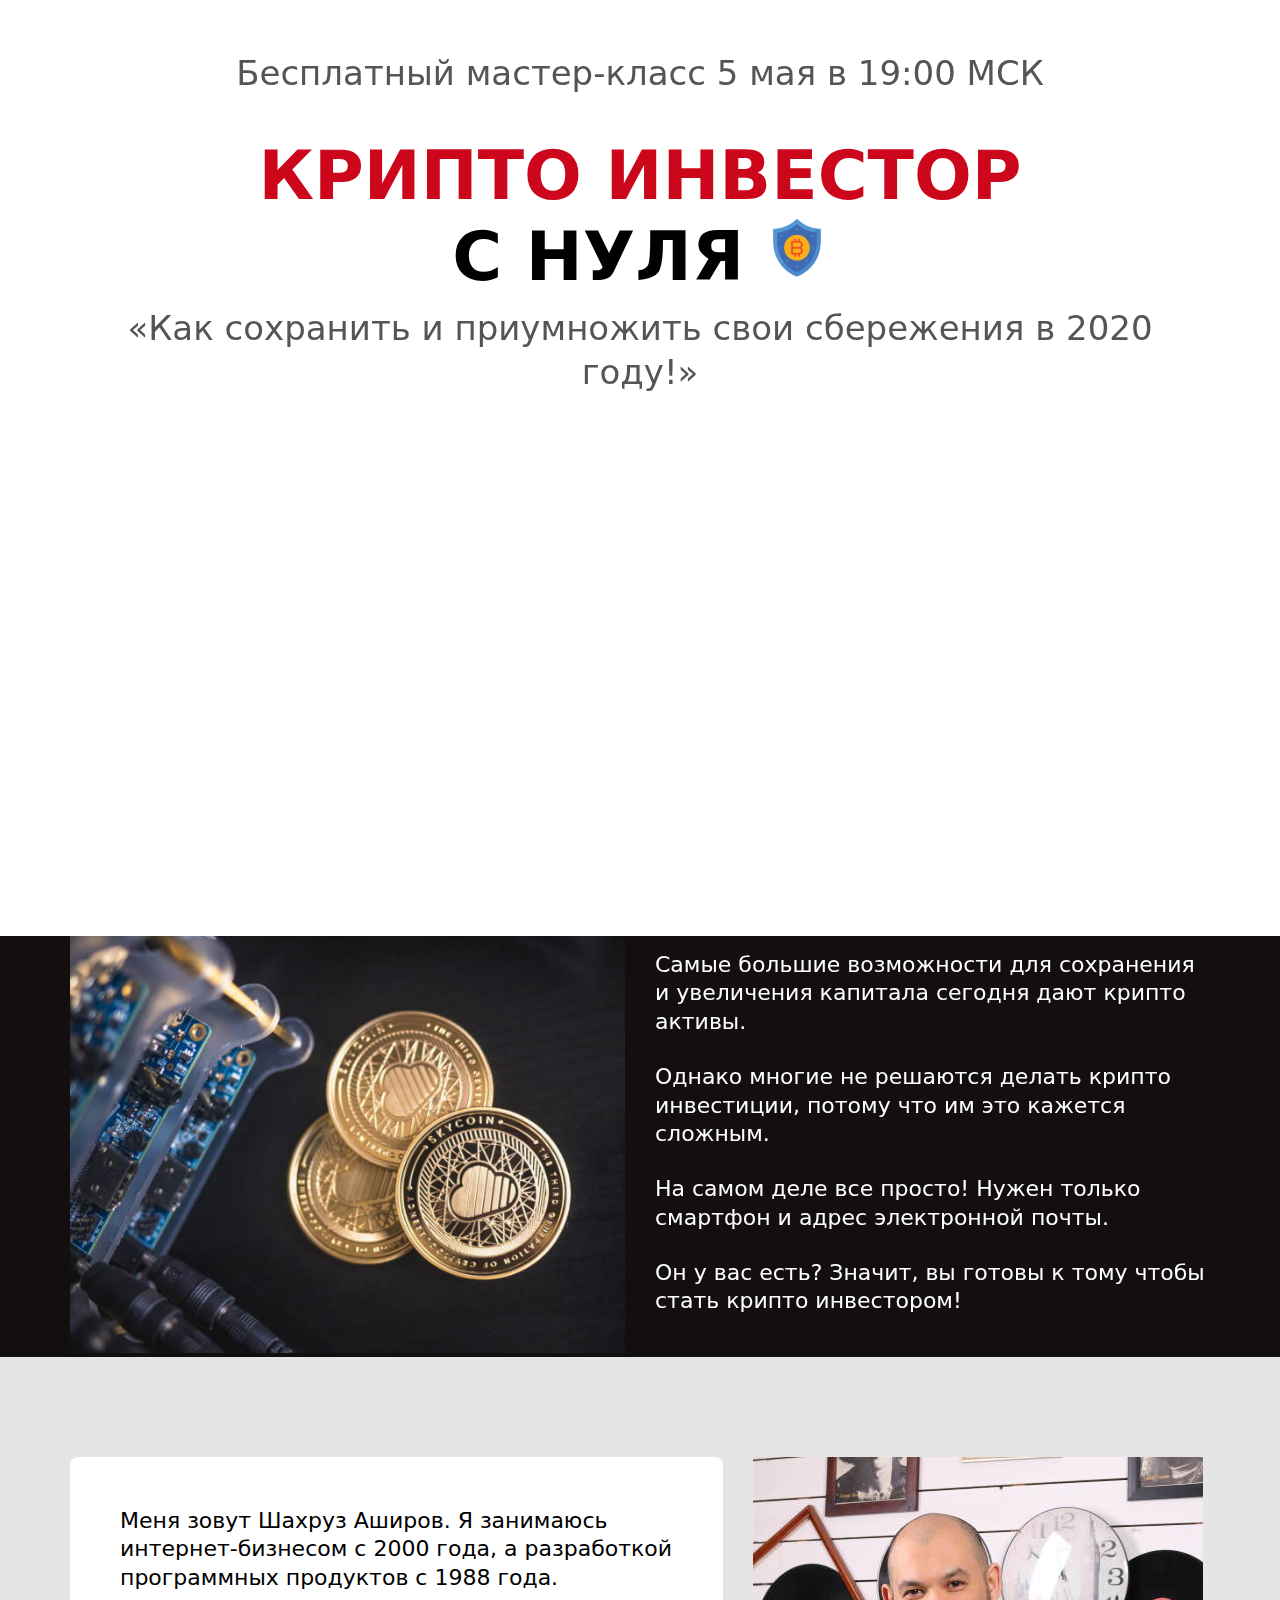
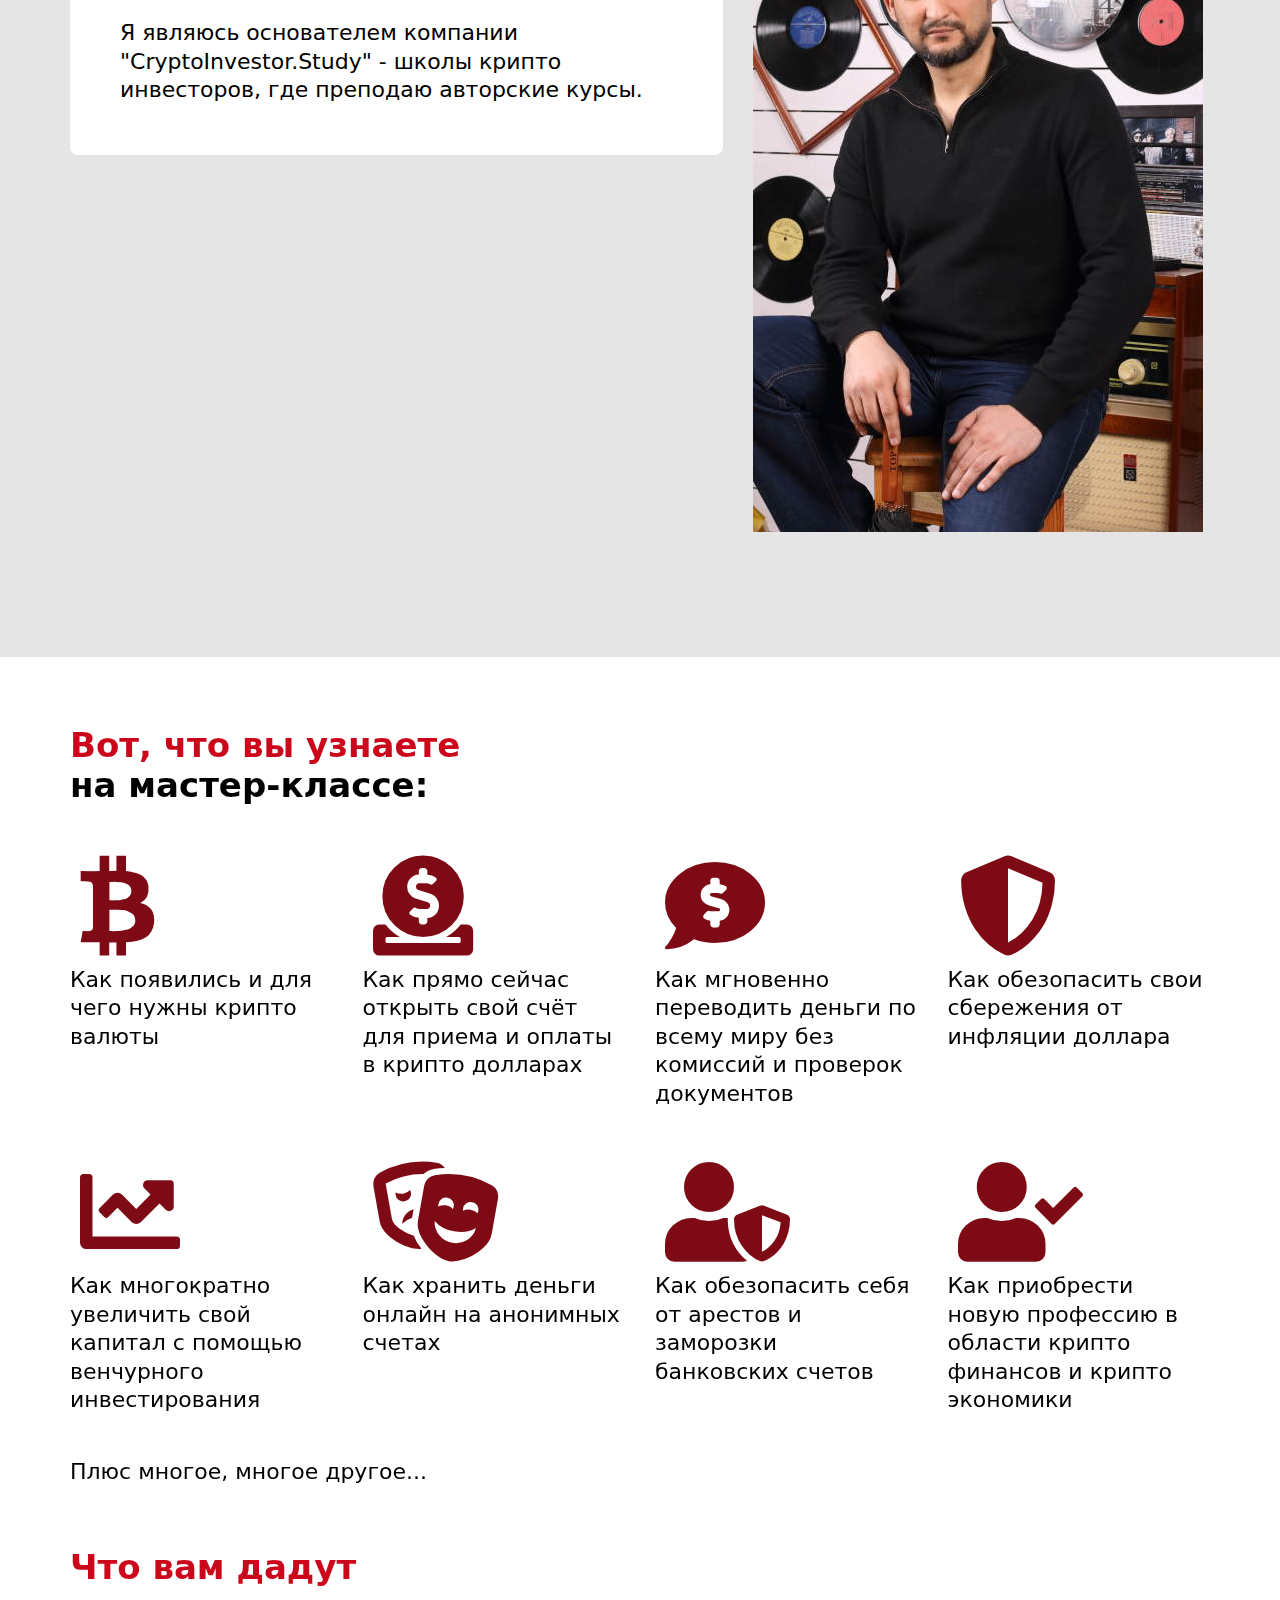
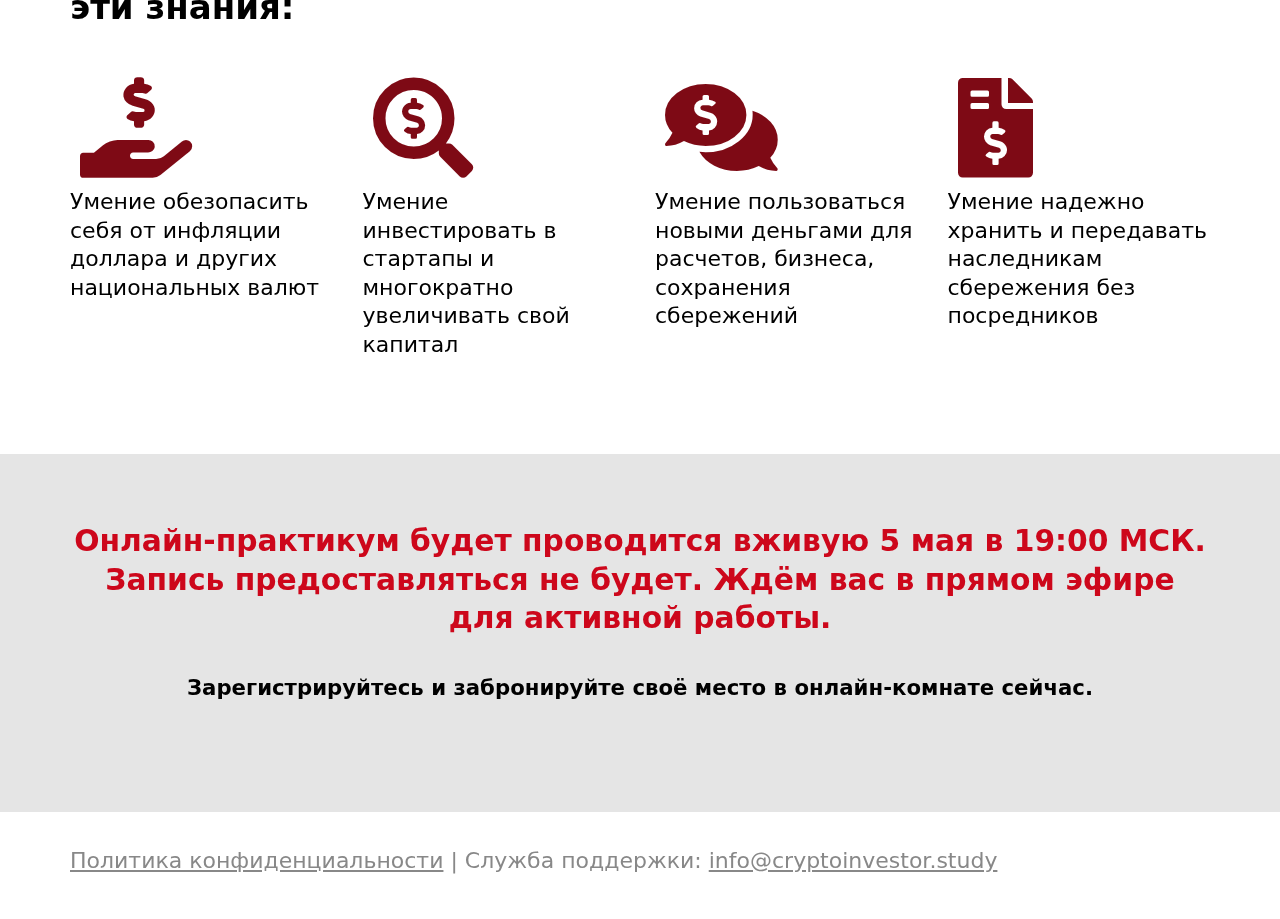
<file: testpay.html>
<!DOCTYPE html>
<html lang="ru" class="no-touch">
  <head>
    <!-- Global site tag (gtag.js) - Google Analytics -->
    <script
      async
      src="https://www.googletagmanager.com/gtag/js?id=UA-165035126-1"
    ></script>
    <script>
      window.dataLayer = window.dataLayer || [];
      function gtag() {
        dataLayer.push(arguments);
      }
      gtag("js", new Date());

      gtag("config", "UA-165035126-1");
      gtag("config", "AW-984512597");
    </script>

    <meta http-equiv="Content-Type" content="text/html; charset=UTF-8" />

    <meta http-equiv="X-UA-Compatible" content="IE=edge" />
    <meta name="viewport" content="width=device-width, initial-scale=1" />
    <meta
      description="Бесплатный мастер класс КРИПТО ИНВЕСТОР с нуля. Как покупать, вкладывать и получать доход на крипто активах. Онлайн обучение"
    />
    <meta
      keywords="Бесплатный,мастер класс,КРИПТО,ИНВЕСТОР,покупать,вкладывать,доход,крипто актив,онлайн,обучение,курс,практикум,семинар,школа,биткоин,биток,токены"
    />

    <title>КРИПТО ИНВЕСТОР с нуля</title>
    <link rel="stylesheet" href="./assets/main.css" />
    <link href="./fa/css/all.css" rel="stylesheet" />
    <script
      src="//web.webformscr.com/apps/fc3/build/loader.js"
      sp-form-id="12c6cba059dfd99b961aa0039ff8b4a2cce542c146aba4fb370a7bcbc50055a8"
    ></script>
    <script
      src="//web.webformscr.com/apps/fc3/build/loader.js"
      sp-form-id="facb4f4fc9bc49cfba041e3ecc20ab7eee7eaed04706cc27e89aac798e22d788"
    ></script>
    <style type="text/css">
      p {
        font-size: 22px;
      }

      .author-section .bg {
        min-height: 800px;
      }
    </style>
  </head>
  <body data-gr-c-s-loaded="true">
    <div class="wrapper">
      <div class="t-center">
        <p class="h3 gray-clr">
          Бесплатный мастер-класс 5 мая в 19:00 МСК
        </p>
        <h1 class="h1">
          <span class="red-clr">КРИПТО ИНВЕСТОР</span> <br />с нуля
          <img
            src="./assets/icon_tr.png"
            width="60"
            height="65"
            alt="Крипто Инвестор"
          />
        </h1>
        <p class="h3 gray-clr">
          «Как сохранить и приумножить свои сбережения в 2020 году!»
        </p>
      </div>
      <iframe
        src="https://money.yandex.ru/quickpay/button-widget?targets=%D0%9E%D0%BF%D0%BB%D0%B0%D1%82%D0%B0%20%D0%B7%D0%B0%20%D0%BA%D1%83%D1%80%D1%81&default-sum=3699&button-text=12&any-card-payment-type=on&button-size=m&button-color=orange&successURL=&quickpay=small&account=410015925951751&"
        width="184"
        height="36"
        frameborder="0"
        allowtransparency="true"
        scrolling="no"
      ></iframe>
      <div class="intro-section row-flex">
        <div class="fitvids">
          <div class="fluid-width-video-wrapper" style="padding-top: 56.25%;">
            <iframe
              width="560"
              height="315"
              src="https://www.youtube.com/embed/8GYegJYbh_4?controls=0"
              frameborder="0"
              allow="accelerometer; autoplay; encrypted-media; gyroscope; picture-in-picture"
              allowfullscreen
            ></iframe>
          </div>
        </div>
        <div>
          <!-- Subscription Form -->
          <style>
            .sp-force-hide {
              display: none;
            }

            .sp-form[sp-id="153892"] {
              display: block;
              background: #ffffff;
              padding: 15px;
              width: 410px;
              max-width: 100%;
              border-radius: 8px;
              -moz-border-radius: 8px;
              -webkit-border-radius: 8px;
              border-color: rgba(227, 43, 64, 1);
              border-style: solid;
              border-width: 2px;
              font-family: inherit;
              background-repeat: no-repeat;
              background-position: center;
              background-size: auto;
            }

            .sp-form[sp-id="153892"] input[type="checkbox"] {
              display: inline-block;
              opacity: 1;
              visibility: visible;
            }

            .sp-form[sp-id="153892"] .sp-form-fields-wrapper {
              margin: 0 auto;
              width: 380px;
            }

            .sp-form[sp-id="153892"] .sp-form-control {
              background: #eeeeee;
              border-color: #e6e6e6;
              border-style: solid;
              border-width: 2px;
              font-size: 15px;
              padding-left: 8.75px;
              padding-right: 8.75px;
              border-radius: 4px;
              -moz-border-radius: 4px;
              -webkit-border-radius: 4px;
              height: 35px;
              width: 100%;
            }

            .sp-form[sp-id="153892"] .sp-field label {
              color: #444444;
              font-size: 13px;
              font-style: normal;
              font-weight: bold;
            }

            .sp-form[sp-id="153892"] .sp-button-messengers {
              border-radius: 4px;
              -moz-border-radius: 4px;
              -webkit-border-radius: 4px;
            }

            .sp-form[sp-id="153892"] .sp-button {
              border-radius: 4px;
              -moz-border-radius: 4px;
              -webkit-border-radius: 4px;
              background-color: #e32b40;
              color: #ffffff;
              width: auto;
              font-weight: 700;
              font-style: normal;
              font-family: "Open Sans", Arial, "Helvetica Neue", sans-serif;
              background: linear-gradient(to top, #b8182b, #ea6171);
              box-shadow: none;
              -moz-box-shadow: none;
              -webkit-box-shadow: none;
            }

            .sp-form[sp-id="153892"] .sp-button-container {
              text-align: center;
            }
          </style>
          <div class="sp-form-outer sp-force-hide">
            <div
              id="sp-form-153892"
              sp-id="153892"
              sp-hash="12c6cba059dfd99b961aa0039ff8b4a2cce542c146aba4fb370a7bcbc50055a8"
              sp-lang="ru"
              class="sp-form sp-form-regular sp-form-embed"
              sp-show-options="%7B%22satellite%22%3Afalse%2C%22maDomain%22%3A%22login.sendpulse.com%22%2C%22formsDomain%22%3A%22forms.sendpulse.com%22%2C%22condition%22%3A%22onEnter%22%2C%22scrollTo%22%3A25%2C%22delay%22%3A10%2C%22repeat%22%3A3%2C%22background%22%3A%22rgba(0%2C%200%2C%200%2C%200.5)%22%2C%22position%22%3A%22bottom-right%22%2C%22animation%22%3A%22%22%2C%22hideOnMobile%22%3Afalse%2C%22urlFilter%22%3Afalse%2C%22urlFilterConditions%22%3A%5B%7B%22force%22%3A%22hide%22%2C%22clause%22%3A%22contains%22%2C%22token%22%3A%22%22%7D%5D%2C%22analytics%22%3A%7B%22ga%22%3A%7B%22eventLabel%22%3A%22%D0%A4%D0%BE%D1%80%D0%BC%D0%B0_%D0%BF%D0%BE%D0%B4%D0%BF%D0%B8%D1%81%D0%BA%D0%B8_%D0%9A%D1%80%D0%B8%D0%BF%D1%82%D0%BE_%D0%98%D0%BD%D0%B2%D0%B5%D1%81%D1%82%D0%BE%D1%80_TOP%22%2C%22send%22%3Afalse%7D%2C%22ym%22%3A%7B%22counterId%22%3A62454688%2C%22eventLabel%22%3Anull%2C%22targetId%22%3A%22subs-top-form%22%2C%22send%22%3Atrue%7D%7D%7D"
            >
              <div class="sp-form-fields-wrapper">
                <div class="sp-message">
                  <div></div>
                </div>
                <form
                  novalidate=""
                  class="sp-element-container ui-sortable ui-droppable sp-lg sp-field-nolabel"
                >
                  <div
                    class="sp-field"
                    sp-id="sp-a1287c81-4f8d-471c-8bab-50b5d5d8c53f"
                  >
                    <div style="font-family: inherit; line-height: 1.2;">
                      <p style="text-align: center;">
                        <span style="font-size: 20px;"
                          ><strong
                            >Начало&nbsp;30 апреля&nbsp;в 19:00 МСК</strong
                          ></span
                        >
                      </p>
                    </div>
                  </div>
                  <div
                    class="sp-field"
                    sp-id="sp-d76b4ae6-b1f9-47ec-90c6-c2cfbe7e458a"
                  >
                    <label class="sp-control-label"
                      ><span>Email</span><strong>*</strong></label
                    ><input
                      type="email"
                      sp-type="email"
                      name="sform[email]"
                      class="sp-form-control"
                      placeholder="Введите ваш эл. адрес"
                      sp-tips="%7B%22required%22%3A%22%D0%9E%D0%B1%D1%8F%D0%B7%D0%B0%D1%82%D0%B5%D0%BB%D1%8C%D0%BD%D0%BE%D0%B5%20%D0%BF%D0%BE%D0%BB%D0%B5%22%2C%22wrong%22%3A%22%D0%9D%D0%B5%D0%B2%D0%B5%D1%80%D0%BD%D1%8B%D0%B9%20email-%D0%B0%D0%B4%D1%80%D0%B5%D1%81%22%7D"
                      required="required"
                    />
                  </div>

                  <div
                    class="sp-field sp-button-container"
                    sp-id="sp-160817db-e294-4ff1-9c58-9c60950a721a"
                  >
                    <button
                      id="sp-160817db-e294-4ff1-9c58-9c60950a721a"
                      class="sp-button"
                    >
                      Записаться
                    </button>
                  </div>
                  <div
                    class="sp-field"
                    sp-id="sp-17bcf33f-c87d-48d3-aa19-f3dd1d3a9126"
                  >
                    <div style="font-family: inherit; line-height: 1.2;">
                      <p style="text-align: center;">&nbsp;</p>
                      <p style="text-align: center;">
                        <span style="font-size: 12px;"
                          >Нажимая кнопку «Записаться», вы&nbsp;даете согласие
                          на&nbsp;обработку&nbsp;<a
                            href="../../../../../conf.html"
                            target="_blank"
                            rel="noopener"
                            >персональных данных</a
                          ></span
                        >
                      </p>
                    </div>
                  </div>
                </form>
                <div class="sp-link-wrapper sp-brandname__left">
                  <a
                    class="sp-link"
                    target="_blank"
                    href="https://sendpulse.com/ru/forms-powered-by-sendpulse?sn=0J%2FRgNCw0LrRgtC40LrRg9C8INC%2F0L4g0JrRgNC40L%2FRgtC1&amp;from=7085831"
                    ><span class="sp-link-img">&nbsp;</span
                    ><span translate="FORM.PROVIDED_BY"
                      >Предоставлено SendPulse</span
                    ></a
                  >
                </div>
              </div>
            </div>
          </div>
          <script
            type="text/javascript"
            src="//web.webformscr.com/apps/fc3/build/default-handler.js?1588146261008"
          ></script>
          <!-- /Subscription Form -->
        </div>
      </div>
    </div>
    <div class="yt-section">
      <div class="wrapper">
        <div class="row-flex">
          <div><img src="./assets/yt-info1.jpg" alt="Крипто Активы" /></div>
          <div>
            <p>
              Самые большие возможности для сохранения и увеличения капитала
              сегодня дают крипто активы.
            </p>
            <p>
              Однако многие не решаются делать крипто инвестиции, потому что им
              это кажется сложным.
            </p>
            <p>
              На самом деле все просто! Нужен только смартфон и адрес
              электронной почты.
            </p>
            <p>
              Он у вас есть? Значит, вы готовы к тому чтобы стать крипто
              инвестором!
            </p>
          </div>
        </div>
      </div>
    </div>
    <div class="author-section">
      <div class="bg">
        <div class="wrapper">
          <div class="row-flex">
            <div class="view">
              <div>
                <p>
                  Меня зовут Шахруз Аширов. Я занимаюсь интернет-бизнесом с 2000
                  года, а разработкой программных продуктов с 1988 года.
                </p>
                <p>
                  Я являюсь основателем компании "CryptoInvestor.Study" - школы
                  крипто инвесторов, где преподаю авторские курсы.
                </p>
              </div>
            </div>
            <div class="">
              <img src="./assets/shakhruz1.jpg" alt="Шахруз Аширов" />
            </div>
          </div>
        </div>
      </div>
    </div>
    <div class="features-section wrapper">
      <h2 class="h2">
        <span class="red-clr">Вот, что вы узнаете</span> <br />на мастер-классе:
      </h2>
      <div class="row-flex">
        <div>
          <i class="fab fa-btc"></i>
          <p>
            Как появились и для чего нужны крипто валюты
          </p>
        </div>
        <div>
          <i class="fas fa-donate"></i>
          <p>
            Как прямо сейчас открыть свой счёт для приема и оплаты в крипто
            долларах
          </p>
        </div>
        <div>
          <i class="fas fa-comment-dollar"></i>
          <p>
            Как мгновенно переводить деньги по всему миру без комиссий и
            проверок документов
          </p>
        </div>
        <div>
          <i class="fas fa-shield-alt"></i>
          <p>
            Как обезопасить свои сбережения от инфляции доллара
          </p>
        </div>
        <div>
          <i class="fas fa-chart-line"></i>
          <p>
            Как многократно увеличить свой капитал с помощью венчурного
            инвестирования
          </p>
        </div>
        <div>
          <i class="fas fa-theater-masks"></i>
          <p>
            Как хранить деньги онлайн на анонимных счетах
          </p>
        </div>
        <div>
          <i class="fas fa-user-shield"></i>
          <p>
            Как обезопасить себя от арестов и заморозки банковских счетов
          </p>
        </div>
        <div>
          <i class="fas fa-user-check"></i>
          <p>
            Как приобрести новую профессию в области крипто финансов и крипто
            экономики
          </p>
        </div>
      </div>
      <p>Плюс многое, многое другое...</p>
      <h2 class="h2">
        <span class="red-clr">Что вам дадут</span> <br />эти знания:
      </h2>
      <div class="row-flex">
        <div>
          <i class="fas fa-hand-holding-usd"></i>
          <p>
            Умение обезопасить себя от инфляции доллара и других национальных
            валют
          </p>
        </div>
        <div>
          <i class="fas fa-search-dollar"></i>
          <p>
            Умение инвестировать в стартапы и многократно увеличивать свой
            капитал
          </p>
        </div>
        <div>
          <i class="fas fa-comments-dollar"></i>
          <p>
            Умение пользоваться новыми деньгами для расчетов, бизнеса,
            сохранения сбережений
          </p>
        </div>
        <div>
          <i class="fas fa-file-invoice-dollar"></i>
          <p>
            Умение надежно хранить и передавать наследникам сбережения без
            посредников
          </p>
        </div>
      </div>
    </div>
    <div class="final-section t-center">
      <div class="wrapper">
        <p class="h3 red-clr">
          <strong>
            Онлайн-практикум будет проводится вживую 5 мая в 19:00 МСК.
            <br />Запись предоставляться не будет. Ждём вас в прямом эфире
            <br />для активной работы.</strong
          >
        </p>
        <p class="h4">
          <strong
            >Зарегистрируйтесь и забронируйте своё место в онлайн-комнате
            сейчас.</strong
          >
        </p>
      </div>
      <div class="bg">
        <div class="wrapper">
          <div class="row-flex">
            <div>
              <div>
                <!-- Subscription Form -->
                <style>
                  .sp-force-hide {
                    display: none;
                  }

                  .sp-form[sp-id="153891"] {
                    display: block;
                    background: #ffffff;
                    padding: 15px;
                    width: 410px;
                    max-width: 100%;
                    border-radius: 8px;
                    -moz-border-radius: 8px;
                    -webkit-border-radius: 8px;
                    border-color: rgba(227, 43, 64, 1);
                    border-style: solid;
                    border-width: 2px;
                    font-family: inherit;
                    background-repeat: no-repeat;
                    background-position: center;
                    background-size: auto;
                  }

                  .sp-form[sp-id="153891"] input[type="checkbox"] {
                    display: inline-block;
                    opacity: 1;
                    visibility: visible;
                  }

                  .sp-form[sp-id="153891"] .sp-form-fields-wrapper {
                    margin: 0 auto;
                    width: 380px;
                  }

                  .sp-form[sp-id="153891"] .sp-form-control {
                    background: #eeeeee;
                    border-color: #e6e6e6;
                    border-style: solid;
                    border-width: 2px;
                    font-size: 15px;
                    padding-left: 8.75px;
                    padding-right: 8.75px;
                    border-radius: 4px;
                    -moz-border-radius: 4px;
                    -webkit-border-radius: 4px;
                    height: 35px;
                    width: 100%;
                  }

                  .sp-form[sp-id="153891"] .sp-field label {
                    color: #444444;
                    font-size: 13px;
                    font-style: normal;
                    font-weight: bold;
                  }

                  .sp-form[sp-id="153891"] .sp-button-messengers {
                    border-radius: 4px;
                    -moz-border-radius: 4px;
                    -webkit-border-radius: 4px;
                  }

                  .sp-form[sp-id="153891"] .sp-button {
                    border-radius: 4px;
                    -moz-border-radius: 4px;
                    -webkit-border-radius: 4px;
                    background-color: #e32b40;
                    color: #ffffff;
                    width: auto;
                    font-weight: 700;
                    font-style: normal;
                    font-family: "Open Sans", Arial, "Helvetica Neue",
                      sans-serif;
                    background: linear-gradient(to top, #b8182b, #ea6171);
                    box-shadow: none;
                    -moz-box-shadow: none;
                    -webkit-box-shadow: none;
                  }

                  .sp-form[sp-id="153891"] .sp-button-container {
                    text-align: center;
                  }
                </style>
                <div class="sp-form-outer sp-force-hide">
                  <div
                    id="sp-form-153891"
                    sp-id="153891"
                    sp-hash="facb4f4fc9bc49cfba041e3ecc20ab7eee7eaed04706cc27e89aac798e22d788"
                    sp-lang="ru"
                    class="sp-form sp-form-regular sp-form-embed"
                    sp-show-options="%7B%22satellite%22%3Afalse%2C%22maDomain%22%3A%22login.sendpulse.com%22%2C%22formsDomain%22%3A%22forms.sendpulse.com%22%2C%22condition%22%3A%22onEnter%22%2C%22scrollTo%22%3A25%2C%22delay%22%3A10%2C%22repeat%22%3A3%2C%22background%22%3A%22rgba(0%2C%200%2C%200%2C%200.5)%22%2C%22position%22%3A%22bottom-right%22%2C%22animation%22%3A%22%22%2C%22hideOnMobile%22%3Afalse%2C%22urlFilter%22%3Afalse%2C%22urlFilterConditions%22%3A%5B%7B%22force%22%3A%22hide%22%2C%22clause%22%3A%22contains%22%2C%22token%22%3A%22%22%7D%5D%2C%22analytics%22%3A%7B%22ga%22%3A%7B%22eventLabel%22%3A%22%D0%A4%D0%BE%D1%80%D0%BC%D0%B0_%D0%BF%D0%BE%D0%B4%D0%BF%D0%B8%D1%81%D0%BA%D0%B8_%D0%9A%D1%80%D0%B8%D0%BF%D1%82%D0%BE_%D0%98%D0%BD%D0%B2%D0%B5%D1%81%D1%82%D0%BE%D1%80%22%2C%22send%22%3Afalse%7D%2C%22ym%22%3A%7B%22counterId%22%3A62454688%2C%22eventLabel%22%3Anull%2C%22targetId%22%3A%22subs-bottom-form%22%2C%22send%22%3Atrue%7D%7D%7D"
                  >
                    <div class="sp-form-fields-wrapper">
                      <div class="sp-message">
                        <div></div>
                      </div>
                      <form
                        novalidate=""
                        class="sp-element-container ui-sortable ui-droppable sp-lg sp-field-nolabel"
                      >
                        <div
                          class="sp-field"
                          sp-id="sp-a1287c81-4f8d-471c-8bab-50b5d5d8c53f"
                        >
                          <div style="font-family: inherit; line-height: 1.2;">
                            <p style="text-align: center;">
                              <span style="font-size: 20px;"
                                ><strong
                                  >Начало&nbsp;30 апреля&nbsp;в 19:00
                                  МСК</strong
                                ></span
                              >
                            </p>
                          </div>
                        </div>
                        <div
                          class="sp-field"
                          sp-id="sp-d76b4ae6-b1f9-47ec-90c6-c2cfbe7e458a"
                        >
                          <label class="sp-control-label"
                            ><span>Email</span><strong>*</strong></label
                          ><input
                            type="email"
                            sp-type="email"
                            name="sform[email]"
                            class="sp-form-control"
                            placeholder="Введите ваш эл. адрес"
                            sp-tips="%7B%22required%22%3A%22%D0%9E%D0%B1%D1%8F%D0%B7%D0%B0%D1%82%D0%B5%D0%BB%D1%8C%D0%BD%D0%BE%D0%B5%20%D0%BF%D0%BE%D0%BB%D0%B5%22%2C%22wrong%22%3A%22%D0%9D%D0%B5%D0%B2%D0%B5%D1%80%D0%BD%D1%8B%D0%B9%20email-%D0%B0%D0%B4%D1%80%D0%B5%D1%81%22%7D"
                            required="required"
                          />
                        </div>

                        <div
                          class="sp-field sp-button-container"
                          sp-id="sp-160817db-e294-4ff1-9c58-9c60950a721a"
                        >
                          <button
                            id="sp-160817db-e294-4ff1-9c58-9c60950a721a"
                            class="sp-button"
                          >
                            Записаться
                          </button>
                        </div>
                        <div
                          class="sp-field"
                          sp-id="sp-17bcf33f-c87d-48d3-aa19-f3dd1d3a9126"
                        >
                          <div style="font-family: inherit; line-height: 1.2;">
                            <p style="text-align: center;">&nbsp;</p>
                            <p style="text-align: center;">
                              Нажимая кнопку «Записаться», вы&nbsp;даете
                              согласие на&nbsp;обработку&nbsp;<a
                                href="http://lp.fofanov.pro/conf"
                                >персональных данных</a
                              >
                            </p>
                          </div>
                        </div>
                      </form>
                      <div class="sp-link-wrapper sp-brandname__left">
                        <a
                          class="sp-link"
                          target="_blank"
                          href="https://sendpulse.com/ru/forms-powered-by-sendpulse?sn=0J%2FRgNCw0LrRgtC40LrRg9C8INC%2F0L4g0JrRgNC40L%2FRgtC1&amp;from=7085831"
                          ><span class="sp-link-img">&nbsp;</span
                          ><span translate="FORM.PROVIDED_BY"
                            >Предоставлено SendPulse</span
                          ></a
                        >
                      </div>
                    </div>
                  </div>
                </div>
                <script
                  type="text/javascript"
                  src="//web.webformscr.com/apps/fc3/build/default-handler.js?1588146261008"
                ></script>
                <!-- /Subscription Form -->
              </div>
            </div>
          </div>
        </div>
      </div>
    </div>
    <div class="footer-section wrapper">
      <div class="row-flex">
        <div>
          <p>
            <a href="/conf.html" target="_blank">Политика конфиденциальности</a>
            | Служба поддержки:
            <a href="mailto:info@cryptoinvestor.study"
              >info@cryptoinvestor.study</a
            >
          </p>
        </div>
        <div>
          <p></p>
        </div>
      </div>
    </div>
    <script src="./assets/jquery.min.js"></script>
    <script src="./assets/main.js"></script>

    <!-- Yandex.Metrika counter -->
    <script type="text/javascript">
      (function (m, e, t, r, i, k, a) {
        m[i] =
          m[i] ||
          function () {
            (m[i].a = m[i].a || []).push(arguments);
          };
        m[i].l = 1 * new Date();
        (k = e.createElement(t)),
          (a = e.getElementsByTagName(t)[0]),
          (k.async = 1),
          (k.src = r),
          a.parentNode.insertBefore(k, a);
      })(
        window,
        document,
        "script",
        "https://mc.yandex.ru/metrika/tag.js",
        "ym"
      );

      ym(62454688, "init", {
        clickmap: true,
        trackLinks: true,
        accurateTrackBounce: true,
        webvisor: true,
      });
    </script>
    <noscript>
      <div>
        <img
          src="https://mc.yandex.ru/watch/62454688"
          style="position: absolute; left: -9999px;"
          alt=""
        />
      </div>
    </noscript>
    <!-- /Yandex.Metrika counter -->
  </body>
</html>
</file>
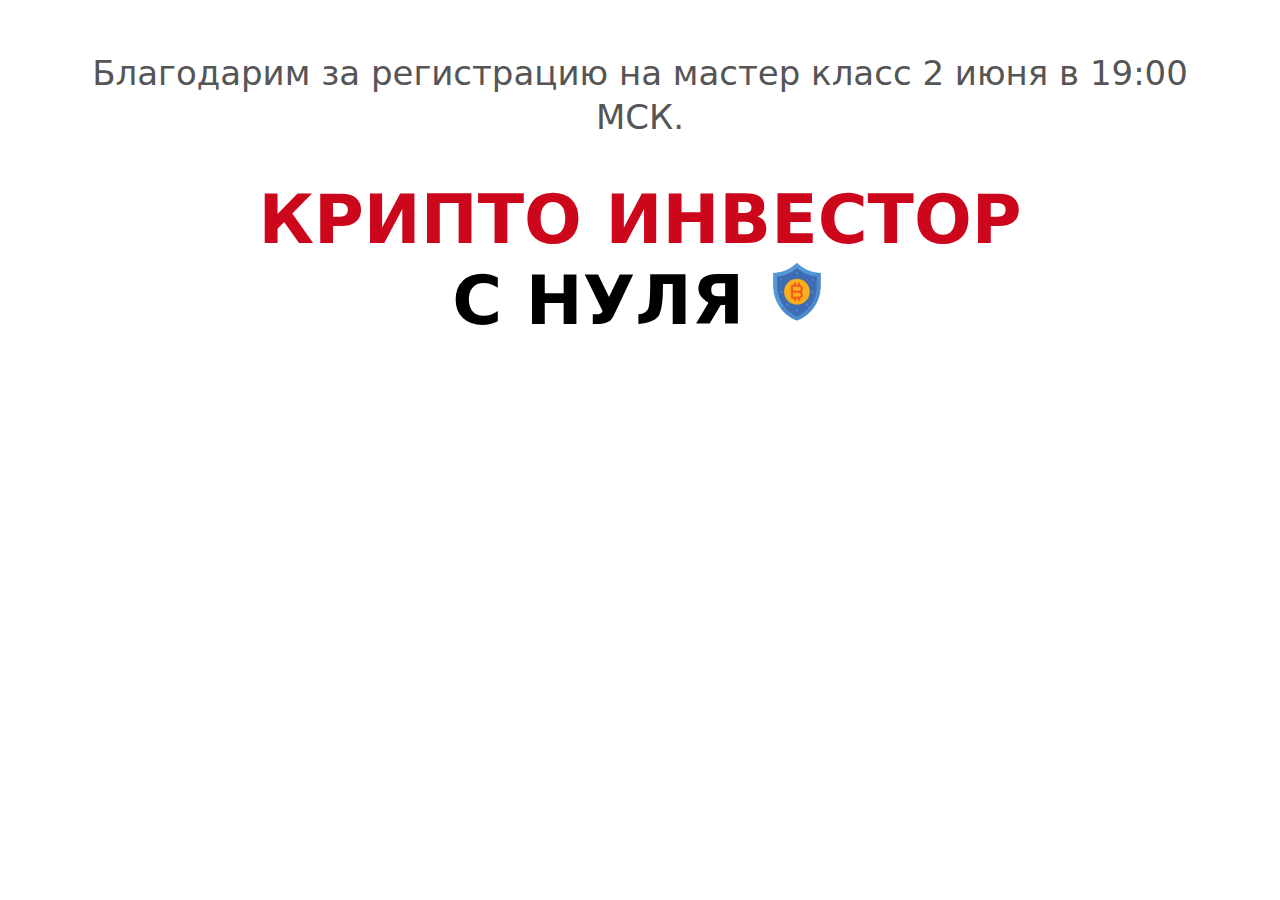
<file: thankyou.html>
<!DOCTYPE html>
<html lang="ru" class="no-touch">
  <head>
    <!-- Global site tag (gtag.js) - Google Analytics -->
    <script
      async
      src="https://www.googletagmanager.com/gtag/js?id=UA-165035126-1"
    ></script>
    <script>
      window.dataLayer = window.dataLayer || [];
      function gtag() {
        dataLayer.push(arguments);
      }
      gtag("js", new Date());

      gtag("config", "UA-165035126-1");
      gtag("config", "AW-984512597");
    gtag('event', 'conversion', { 'send_to': 'AW-984512597/tUYrCJba-c4BENXwudUD' });  
    </script>
    <script>
      gtag("event", "conversion", {
        send_to: "AW-984512597/eY4lCJXh6s4BENXwudUD",
      });
    </script>
    <meta http-equiv="Content-Type" content="text/html; charset=UTF-8" />

    <meta http-equiv="X-UA-Compatible" content="IE=edge" />
    <meta name="viewport" content="width=device-width, initial-scale=1" />
    <meta
      description="Бесплатный мастер класс КРИПТО ИНВЕСТОР с нуля. Как покупать, вкладывать и получать доход на крипто активах. Онлайн обучение"
    />
    <meta
      keywords="Бесплатный,мастер класс,КРИПТО,ИНВЕСТОР,покупать,вкладывать,доход,крипто актив,онлайн,обучение,курс,практикум,семинар,школа,биткоин,биток,токены"
    />

    <title>Спасибо за регистрацию!</title>
    <link rel="stylesheet" href="./assets/main.css" />
    <link href="./fa/css/all.css" rel="stylesheet" />
    <style type="text/css">
      p {
        font-size: 22px;
      }

      .author-section .bg {
        min-height: 800px;
      }
    </style>
  </head>

  <body data-gr-c-s-loaded="true">
    <div class="wrapper">
      <div class="t-center">
        <p class="h3 gray-clr">
          Благодарим за регистрацию на мастер класс 2 июня в 19:00 МСК.
        </p>
        <h1 class="h1">
          <span class="red-clr">КРИПТО ИНВЕСТОР</span> <br />с нуля
          <img
            src="./assets/icon_tr.png"
            width="60"
            height="65"
            alt="Крипто Инвестор"
          />
        </h1>
        <p class="h3 gray-clr">
            <iframe width="560" height="315" src="https://www.youtube.com/embed/DU43lyF0RAo" frameborder="0"
                allow="accelerometer; autoplay; encrypted-media; gyroscope; picture-in-picture" allowfullscreen></iframe>
        </p>
      </div>
    
    <script src="./assets/jquery.min.js"></script>
    <script src="./assets/main.js"></script>

    <!-- Yandex.Metrika counter -->
    <script type="text/javascript">
      (function (m, e, t, r, i, k, a) {
        m[i] =
          m[i] ||
          function () {
            (m[i].a = m[i].a || []).push(arguments);
          };
        m[i].l = 1 * new Date();
        (k = e.createElement(t)),
          (a = e.getElementsByTagName(t)[0]),
          (k.async = 1),
          (k.src = r),
          a.parentNode.insertBefore(k, a);
      })(
        window,
        document,
        "script",
        "https://mc.yandex.ru/metrika/tag.js",
        "ym"
      );

      ym(62454688, "init", {
        clickmap: true,
        trackLinks: true,
        accurateTrackBounce: true,
        webvisor: true,
      });
    </script>
    <noscript>
      <div>
        <img
          src="https://mc.yandex.ru/watch/62454688"
          style="position: absolute; left: -9999px;"
          alt=""
        />
      </div>
    </noscript>
    <!-- /Yandex.Metrika counter -->
  </body>
</html>
</file>
<file: assets/main.css>
/*! system-font.css v2.0.2 | CC0-1.0 License | github.com/jonathantneal/system-font-css */
@font-face {
  font-family: system-ui;
  font-style: normal;
  font-weight: 300;
  src: local(".SFNSText-Light"), local(".HelveticaNeueDeskInterface-Light"),
    local(".LucidaGrandeUI"), local("Segoe UI Light"), local("Ubuntu Light"),
    local("Roboto-Light"), local("DroidSans"), local("Tahoma");
}
@font-face {
  font-family: system-ui;
  font-style: italic;
  font-weight: 300;
  src: local(".SFNSText-LightItalic"),
    local(".HelveticaNeueDeskInterface-Italic"), local(".LucidaGrandeUI"),
    local("Segoe UI Light Italic"), local("Ubuntu Light Italic"),
    local("Roboto-LightItalic"), local("DroidSans"), local("Tahoma");
}
@font-face {
  font-family: system-ui;
  font-style: normal;
  font-weight: 400;
  src: local(".SFNSText-Regular"), local(".HelveticaNeueDeskInterface-Regular"),
    local(".LucidaGrandeUI"), local("Segoe UI"), local("Ubuntu"),
    local("Roboto-Regular"), local("DroidSans"), local("Tahoma");
}
@font-face {
  font-family: system-ui;
  font-style: italic;
  font-weight: 400;
  src: local(".SFNSText-Italic"), local(".HelveticaNeueDeskInterface-Italic"),
    local(".LucidaGrandeUI"), local("Segoe UI Italic"), local("Ubuntu Italic"),
    local("Roboto-Italic"), local("DroidSans"), local("Tahoma");
}
@font-face {
  font-family: system-ui;
  font-style: normal;
  font-weight: 500;
  src: local(".SFNSText-Medium"), local(".HelveticaNeueDeskInterface-MediumP4"),
    local(".LucidaGrandeUI"), local("Segoe UI Semibold"), local("Ubuntu Medium"),
    local("Roboto-Medium"), local("DroidSans-Bold"), local("Tahoma Bold");
}
@font-face {
  font-family: system-ui;
  font-style: italic;
  font-weight: 500;
  src: local(".SFNSText-MediumItalic"),
    local(".HelveticaNeueDeskInterface-MediumItalicP4"),
    local(".LucidaGrandeUI"), local("Segoe UI Semibold Italic"),
    local("Ubuntu Medium Italic"), local("Roboto-MediumItalic"),
    local("DroidSans-Bold"), local("Tahoma Bold");
}
@font-face {
  font-family: system-ui;
  font-style: normal;
  font-weight: 700;
  src: local(".SFNSText-Bold"), local(".HelveticaNeueDeskInterface-Bold"),
    local(".LucidaGrandeUI"), local("Segoe UI Bold"), local("Ubuntu Bold"),
    local("Roboto-Bold"), local("DroidSans-Bold"), local("Tahoma Bold");
}
@font-face {
  font-family: system-ui;
  font-style: italic;
  font-weight: 700;
  src: local(".SFNSText-BoldItalic"),
    local(".HelveticaNeueDeskInterface-BoldItalic"), local(".LucidaGrandeUI"),
    local("Segoe UI Bold Italic"), local("Ubuntu Bold Italic"),
    local("Roboto-BoldItalic"), local("DroidSans-Bold"), local("Tahoma Bold");
}
blockquote,
body,
code,
dd,
div,
dl,
dt,
fieldset,
form,
h1,
h2,
h3,
h4,
h5,
h6,
input,
li,
p,
pre,
td,
textarea,
th,
ul {
  margin: 0;
  padding: 0;
}
table {
  border-collapse: collapse;
  border-spacing: 0;
}
abbr,
fieldset,
img {
  border: 0;
}
address,
caption,
cite,
code,
dfn,
em,
strong,
th,
var {
  font-style: normal;
  font-weight: 400;
}
ul li {
  list-style: none;
}
caption,
th {
  text-align: left;
}
h1,
h2,
h3,
h4,
h5,
h6 {
  font-size: 100%;
  font-weight: 400;
}
sup {
  vertical-align: text-top;
}
sub {
  vertical-align: text-bottom;
}
input,
select,
textarea {
  font-family: inherit;
  font-size: inherit;
  font-weight: inherit;
}
legend {
  color: #000;
}
article,
aside,
details,
figcaption,
figure,
footer,
header,
hgroup,
main,
menu,
nav,
section {
  display: block;
}
img {
  max-width: 100%;
  height: auto;
}
body {
  font-size: 17px;
  line-height: normal;
  padding-top: 3em;
}
body,
button,
input,
textarea {
  font-family: system-ui;
}
strong {
  font-weight: 700;
}
em {
  font-style: italic;
}
small {
  font-size: 14px;
}
a {
  transition: 0.1s all;
  color: #000;
}
a:hover {
  text-decoration: none;
}
a:hover > * {
  opacity: 0.8;
}
.wrapper {
  max-width: 1140px;
  margin: 0 auto;
  padding-left: 15px;
  padding-right: 15px;
}
.row-flex {
  display: -webkit-flex;
  display: -moz-box;
  display: -ms-flexbox;
  display: flex;
  -webkit-flex-wrap: wrap;
  -ms-flex-wrap: wrap;
  flex-wrap: wrap;
  margin-left: -15px;
  margin-right: -15px;
}
.row-flex > * {
  -moz-box-sizing: border-box;
  box-sizing: border-box;
  word-wrap: break-word;
  margin-left: 15px;
  margin-right: 15px;
}
ol,
p,
ul {
  line-height: 1.3;
  margin-bottom: 1.2em;
}
.t-center {
  text-align: center;
}
.underline {
  border-bottom: 1px solid rgba(0, 0, 0, 0.5);
}
.gray-clr {
  color: #555;
}
.red-clr {
  color: #cd071b;
}
.h1 {
  font-size: 4em;
  text-transform: uppercase;
  font-weight: 700;
  margin-bottom: 10px;
}
@media screen and (max-width: 480px) {
  .h1 {
    font-size: 3em;
  }
  .h1 img {
    position: relative;
    bottom: -3px;
  }
}
@media screen and (max-width: 360px) {
  .h1 {
    font-size: 2.5em;
  }
}
.h2 {
  font-size: 2em;
  font-weight: 700;
  margin-bottom: 1.2em;
}
.h3 {
  font-size: 2em;
}
.intro-section {
  -webkit-align-items: center;
  -moz-box-align: center;
  -ms-flex-align: center;
  align-items: center;
  /* background: url(../img/YT-bg.png) center 155px no-repeat; */
  padding-top: 30px;
  padding-bottom: 7em;
}
.intro-section > div:first-child {
  position: relative;
  width: calc(50% - 30px);
}
.intro-section > div:first-child:after {
  content: "";
  width: 92px;
  height: 92px;
  /* background-image: url(../img/share.svg); */
  position: absolute;
  top: -30px;
  right: -110px;
}
@media screen and (max-width: 1024px) {
  ol br,
  p br,
  ul br {
    display: none;
  }
  .intro-section > div:first-child:after {
    top: -70px;
    right: -30px;
  }
}
@media screen and (max-width: 960px) {
  .intro-section {
    -webkit-justify-content: center;
    -moz-box-pack: center;
    -ms-flex-pack: center;
    justify-content: center;
    background-position: center center;
    padding-bottom: 3em;
  }
  .intro-section > div:first-child:after {
    top: inherit;
    bottom: -80px;
    left: 0;
    right: 0;
    margin-left: auto;
    margin-right: auto;
    /* background-image: url(../img/share-w.svg); */
  }
  .intro-section > div:first-child {
    width: calc(66.66666666666667% - 30px);
    text-align: center;
    margin-bottom: 60px;
  }
}
@media screen and (max-width: 768px) {
  .intro-section > div:first-child {
    width: calc(83.33333333333334% - 30px);
  }
}
@media screen and (max-width: 480px) {
  .intro-section > div:first-child {
    width: calc(100% - 30px);
  }
}
.intro-section > div:last-child {
  width: calc(41.66666666666667% - 30px);
  margin-left: calc(8.333333333333334% + 15px);
}
@media screen and (max-width: 1024px) {
  .intro-section > div:last-child {
    width: calc(50% - 30px);
    margin-left: calc(0% + 15px);
  }
}
@media screen and (max-width: 960px) {
  .intro-section > div:last-child {
    width: calc(66.66666666666667% - 30px);
  }
}
@media screen and (max-width: 768px) {
  .intro-section > div:last-child {
    width: calc(83.33333333333334% - 30px);
  }
}
@media screen and (max-width: 480px) {
  .intro-section > div:last-child {
    width: calc(100% - 30px);
  }
}
.form {
  background-color: #fff;
  border: 2px solid #cd071b;
  border-radius: 8px;
  padding: 1.2em 0.5em 0;
  box-shadow: 0 4px 4px rgba(0, 0, 0, 0.25);
}
.yt-section {
  color: #fff;
  background-color: #130f0e;
}
.yt-section .row-flex {
  -webkit-align-items: center;
  -moz-box-align: center;
  -ms-flex-align: center;
  align-items: center;
}
.yt-section .row-flex > div:first-child {
  width: calc(50% - 30px);
}
@media screen and (max-width: 960px) {
  .yt-section {
    padding-top: 2em;
    padding-bottom: 2em;
  }
  .yt-section .row-flex > div:first-child {
    width: calc(41.66666666666667% - 30px);
  }
}
@media screen and (max-width: 600px) {
  .intro-section {
    background-size: 100% auto;
  }
  .yt-section .row-flex {
    -webkit-justify-content: center;
    -moz-box-pack: center;
    -ms-flex-pack: center;
    justify-content: center;
  }
  .yt-section .row-flex > div:first-child {
    width: calc(66.66666666666667% - 30px);
    margin-bottom: 1em;
  }
}
.yt-section .row-flex > div:last-child {
  width: calc(50% - 30px);
}
.sm-visible {
  display: none;
}
.author-section {
  background-color: #e5e5e5;
}
.author-section .bg {
  max-width: 1440px;
  margin-left: auto;
  margin-right: auto;
  min-height: 920px;
  padding-top: 100px;
  /* background: url(../assets/shakhruz.jpg) center 0 no-repeat; */
}
@media screen and (max-width: 768px) {
  .sm-visible {
    display: block;
  }
  .author-section .bg {
    padding-top: 2.5em;
    padding-bottom: 2em;
    min-height: 0;
    background-image: none;
  }
}
.author-section .view {
  margin-bottom: 2em;
  padding-bottom: 29px;
  position: relative;
  width: calc(58.333333333333336% - 30px);
}
.author-section .view:after {
  content: "";
  width: 20px;
  height: 29px;
  /* background: url(../img/say.svg) no-repeat; */
  position: absolute;
  right: 15px;
  bottom: 0;
}
.author-section .view > div {
  padding: 50px;
  background-color: #fff;
  border-radius: 8px;
}
@media screen and (max-width: 960px) {
  .yt-section .row-flex > div:last-child {
    width: calc(58.333333333333336% - 30px);
  }
  .author-section .view > div {
    padding: 25px;
  }
}
.author-section .view p:last-child {
  margin-bottom: 0;
}
.author-section .bio > div {
  width: calc(41.66666666666667% - 30px);
}
@media screen and (max-width: 1024px) {
  .author-section .view {
    width: calc(66.66666666666667% - 30px);
  }
  .author-section .bio > div {
    width: calc(50% - 30px);
  }
}
@media screen and (max-width: 768px) {
  .author-section .view {
    width: calc(100% - 30px);
    margin-bottom: 1em;
  }
  .author-section .view:after {
    left: 0;
    right: 0;
    margin-left: auto;
    margin-right: auto;
  }
  .author-section .bio > div {
    width: calc(100% - 30px);
  }
}
.red-2-clr {
  color: #7e0a15;
}
.red-2-clr.underline {
  border-color: rgba(126, 10, 21, 0.5);
}
.features-section {
  padding-top: 2em;
  padding-bottom: 3em;
}
.features-section .h2 {
  padding-top: 1em;
}
.features-section .row-flex > div {
  width: calc(25% - 30px);
  margin-bottom: 1em;
}
@media screen and (max-width: 768px) {
  .features-section .row-flex > div {
    width: calc(50% - 30px);
  }
}
.h4 {
  font-size: 1.25em;
}
.final-section {
  background-color: #e5e5e5;
  padding-top: 4em;
}
.final-section .bg {
  position: relative;
  overflow: hidden;
  padding-bottom: 4em;
}
.final-section .bg:after {
  content: "";
  width: 100%;
  height: 761px;
  /* background: url(../img/YT-bg.png) center 0 no-repeat; */
  position: absolute;
  top: 40px;
  left: 0;
  right: 0;
  margin-left: auto;
  margin-right: auto;
  mix-blend-mode: multiply;
}
@media screen and (max-width: 600px) {
  .features-section .row-flex > div,
  .yt-section .row-flex > div:last-child {
    width: calc(100% - 30px);
  }
  .final-section .bg:after {
    background-size: 100% auto;
  }
}
.final-section .wrapper {
  position: relative;
  z-index: 2;
}
.final-section .h3 {
  font-size: 1.75em;
}
.final-section .h4 {
  margin-bottom: 2em;
}
.final-section .row-flex {
  -webkit-justify-content: center;
  -moz-box-pack: center;
  -ms-flex-pack: center;
  justify-content: center;
}
.final-section .row-flex > div {
  width: 488px;
  max-width: 100%;
}
@media screen and (max-width: 768px) {
  .final-section .row-flex > div {
    width: 80%;
  }
}
@media screen and (max-width: 480px) {
  .final-section .row-flex > div {
    width: 100%;
  }
}
.footer-section {
  padding-top: 2.5em;
  padding-bottom: 1.2em;
  font-size: 14px;
  color: #888;
}
.footer-section a {
  color: #888;
}
.footer-section .row-flex {
  -webkit-justify-content: space-between;
  -moz-box-pack: justify;
  -ms-flex-pack: justify;
  justify-content: space-between;
}

.pic {
  width: 112px;
  height: 112px;
}

.fab {
  font-size: 100px;
  margin: 10px;
  color: #7e0a15;
}

.fas {
  font-size: 100px;
  margin: 10px;
  color: #7e0a15;
}
</file>
<file: assets/main1.css>
/*! system-font.css v2.0.2 | CC0-1.0 License | github.com/jonathantneal/system-font-css */
@font-face {
  font-family: system-ui;
  font-style: normal;
  font-weight: 300;
  src: local(".SFNSText-Light"), local(".HelveticaNeueDeskInterface-Light"),
    local(".LucidaGrandeUI"), local("Segoe UI Light"), local("Ubuntu Light"),
    local("Roboto-Light"), local("DroidSans"), local("Tahoma");
}
@font-face {
  font-family: system-ui;
  font-style: italic;
  font-weight: 300;
  src: local(".SFNSText-LightItalic"),
    local(".HelveticaNeueDeskInterface-Italic"), local(".LucidaGrandeUI"),
    local("Segoe UI Light Italic"), local("Ubuntu Light Italic"),
    local("Roboto-LightItalic"), local("DroidSans"), local("Tahoma");
}
@font-face {
  font-family: system-ui;
  font-style: normal;
  font-weight: 400;
  src: local(".SFNSText-Regular"), local(".HelveticaNeueDeskInterface-Regular"),
    local(".LucidaGrandeUI"), local("Segoe UI"), local("Ubuntu"),
    local("Roboto-Regular"), local("DroidSans"), local("Tahoma");
}
@font-face {
  font-family: system-ui;
  font-style: italic;
  font-weight: 400;
  src: local(".SFNSText-Italic"), local(".HelveticaNeueDeskInterface-Italic"),
    local(".LucidaGrandeUI"), local("Segoe UI Italic"), local("Ubuntu Italic"),
    local("Roboto-Italic"), local("DroidSans"), local("Tahoma");
}
@font-face {
  font-family: system-ui;
  font-style: normal;
  font-weight: 500;
  src: local(".SFNSText-Medium"), local(".HelveticaNeueDeskInterface-MediumP4"),
    local(".LucidaGrandeUI"), local("Segoe UI Semibold"), local("Ubuntu Medium"),
    local("Roboto-Medium"), local("DroidSans-Bold"), local("Tahoma Bold");
}
@font-face {
  font-family: system-ui;
  font-style: italic;
  font-weight: 500;
  src: local(".SFNSText-MediumItalic"),
    local(".HelveticaNeueDeskInterface-MediumItalicP4"),
    local(".LucidaGrandeUI"), local("Segoe UI Semibold Italic"),
    local("Ubuntu Medium Italic"), local("Roboto-MediumItalic"),
    local("DroidSans-Bold"), local("Tahoma Bold");
}
@font-face {
  font-family: system-ui;
  font-style: normal;
  font-weight: 700;
  src: local(".SFNSText-Bold"), local(".HelveticaNeueDeskInterface-Bold"),
    local(".LucidaGrandeUI"), local("Segoe UI Bold"), local("Ubuntu Bold"),
    local("Roboto-Bold"), local("DroidSans-Bold"), local("Tahoma Bold");
}
@font-face {
  font-family: system-ui;
  font-style: italic;
  font-weight: 700;
  src: local(".SFNSText-BoldItalic"),
    local(".HelveticaNeueDeskInterface-BoldItalic"), local(".LucidaGrandeUI"),
    local("Segoe UI Bold Italic"), local("Ubuntu Bold Italic"),
    local("Roboto-BoldItalic"), local("DroidSans-Bold"), local("Tahoma Bold");
}
blockquote,
body,
code,
dd,
div,
dl,
dt,
fieldset,
form,
h1,
h2,
h3,
h4,
h5,
h6,
input,
li,
p,
pre,
td,
textarea,
th,
ul {
  margin: 0;
  padding: 0;
}
table {
  border-collapse: collapse;
  border-spacing: 0;
}
abbr,
fieldset,
img {
  border: 0;
}
address,
caption,
cite,
code,
dfn,
em,
strong,
th,
var {
  font-style: normal;
  font-weight: 400;
}
ul li {
  /* list-style: none; */
}
caption,
th {
  text-align: left;
}
h1,
h2,
h3,
h4,
h5,
h6 {
  font-size: 100%;
  font-weight: 400;
}
sup {
  vertical-align: text-top;
}
sub {
  vertical-align: text-bottom;
}
input,
select,
textarea {
  font-family: inherit;
  font-size: inherit;
  font-weight: inherit;
}
legend {
  color: #000;
}
article,
aside,
details,
figcaption,
figure,
footer,
header,
hgroup,
main,
menu,
nav,
section {
  display: block;
}
img {
  max-width: 100%;
  height: auto;
}
body {
  font-size: 17px;
  line-height: normal;
}
body,
button,
input,
textarea {
  font-family: system-ui;
}
strong {
  font-weight: 700;
}
em {
  font-style: italic;
}
small {
  font-size: 14px;
}
a {
  transition: 0.1s all;
  color: #000;
}
a:hover {
  text-decoration: none;
}
a:hover > * {
  opacity: 0.8;
}
.wrapper {
  max-width: 1140px;
  margin: 0 auto;
  padding-left: 15px;
  padding-right: 15px;
}
.row-flex {
  display: -webkit-flex;
  display: -moz-box;
  display: -ms-flexbox;
  display: flex;
  -webkit-flex-wrap: wrap;
  -ms-flex-wrap: wrap;
  flex-wrap: wrap;
  margin-left: -15px;
  margin-right: -15px;
}
.row-flex > * {
  -moz-box-sizing: border-box;
  box-sizing: border-box;
  word-wrap: break-word;
  margin-left: 15px;
  margin-right: 15px;
}
h1,
h2,
ol,
p,
ul {
  line-height: 1.3;
  margin-bottom: 1.3em;
}
.t-center {
  text-align: center;
}
.underline {
  border-bottom: 1px solid rgba(0, 0, 0, 0.5);
}
.red-2-clr {
  color: #7e0a15;
}
.red-2-clr.underline {
  border-color: rgba(126, 10, 21, 0.5);
}
.gray-clr {
  color: #555;
}
.red-clr {
  color: #cd071b;
}
.h1 {
  font-size: 4em;
  text-transform: uppercase;
  font-weight: 700;
  margin-bottom: 15px;
}
@media screen and (max-width: 480px) {
  .h1 {
    font-size: 2.5em;
  }
  .h1 img {
    position: relative;
    bottom: -3px;
  }
}
@media screen and (max-width: 360px) {
  .h1 {
    font-size: 1.8em;
  }
  .h1 img {
    width: 130px;
  }
}
.h2 {
  font-size: 2.25em;
  font-weight: 500;
  margin-bottom: 1.5em;
}
@media screen and (max-width: 480px) {
  .h2 {
    font-size: 1.7em;
    margin-bottom: 1.2em;
  }
}
@media screen and (max-width: 360px) {
  .h2 {
    font-size: 1.3em;
  }
}
.h3 {
  font-size: 1.5em;
}
.sm-visible {
  display: none;
}
.h4 {
  font-size: 1.25em;
  margin-bottom: 1.3em;
}
.timer-section {
  padding-top: 1.3em;
  padding-bottom: 0.8em;
  background-color: #fff;
}
.timer-section .row-flex {
  -webkit-justify-content: space-between;
  -moz-box-pack: justify;
  -ms-flex-pack: justify;
  justify-content: space-between;
}
.timer-section .row-flex > div {
  margin-bottom: 1em;
}
@media screen and (max-width: 1024px) {
  .timer-section .row-flex > div:first-child {
    width: calc(41.66666666666667% - 30px);
  }
}
@media screen and (max-width: 768px) {
  .sm-visible {
    display: block;
  }
  .timer-section .row-flex > div:first-child {
    width: calc(100% - 30px);
  }
}
.timer-message {
  margin-top: 5px;
  font-size: 1.125em;
  color: #555;
}
.clock {
  text-align: right;
}
.clock > div {
  display: inline-block;
  margin-left: 0.3em;
  margin-right: 0.3em;
  font-size: 1.4375em;
  color: #cd071b;
  font-weight: 700;
}
@media screen and (max-width: 1140px) {
  .timer-message {
    font-size: 1.0625em;
    margin-top: 4px;
  }
  .clock > div {
    margin-left: 0.2em;
    margin-right: 0.2em;
    font-size: 1.3125em;
  }
}
@media screen and (max-width: 360px) {
  .clock > div {
    font-size: 1.1875em;
    width: 45%;
    margin-bottom: 0.5em;
  }
}
.clock > div span {
  color: #000;
  font-weight: 400;
  text-transform: lowercase;
  display: inline-block;
  margin-left: -3px;
}
.shadow-bottom {
  box-shadow: 10px 12px 24px rgba(0, 0, 0, 0.04);
  z-index: 2;
  position: relative;
}
.intro-section {
  background-position: center -60px;
  background-repeat: no-repeat;
  /* padding-top: 34px; */
  /* padding-bottom: 170px; */
  /* height: 1020px; */
}
.intro-section .row-flex > div {
  /* width: calc(41.66666666666667% - 30px); */
}
@media screen and (max-width: 1024px) {
  .timer-section .row-flex > div:last-child {
    width: calc(58.333333333333336% - 30px);
  }
  .intro-section .row-flex > div {
    width: calc(50% - 30px);
  }
  .intro-section .h1 img {
    display: block;
  }
}
@media screen and (max-width: 960px) {
  h1 br,
  h2 br,
  ol br,
  p br,
  ul br {
    display: none;
  }
  .intro-section {
    background-position: center 0;
  }
  .intro-section .row-flex > div {
    width: calc(58.333333333333336% - 30px);
  }
  .intro-section .h1 img {
    display: inline;
  }
  .instream-section .h2 {
    text-align: center;
  }
}
.intro-section .h3 {
  font-size: 1.75em;
  margin-bottom: 1.4em;
}
@media screen and (max-width: 768px) {
  .timer-section .row-flex > div:last-child {
    width: calc(100% - 30px);
  }
  .clock {
    text-align: left;
  }
  .intro-section {
    height: auto;
    padding-top: 2em;
    padding-bottom: 0;
  }
  .intro-section .row-flex > div {
    width: calc(100% - 30px);
  }
  .intro-section .h1,
  .intro-section .h3,
  .intro-section .h4 {
    text-align: center;
  }
}
.method-section {
  background-position: center 0;
  background-repeat: no-repeat;
  /* padding-top: 90px; */
  /* height: 1608px; */
  /* position: relative; */
  /* margin-top: -380px; */
}
.method-section .row-flex-1 {
  margin-bottom: 2em;
}
.method-section .row-flex-1 > div:first-child {
  width: calc(41.66666666666667% - 30px);
}
@media screen and (max-width: 1140px) {
  .method-section {
    height: auto;
  }
  .method-section .row-flex-1 > div:first-child {
    width: calc(83.33333333333334% - 30px);
  }
}
@media screen and (max-width: 768px) {
  .method-section {
    background-color: #fbfbf7;
    height: auto;
    padding-top: 2em;
    padding-bottom: 2em;
    margin-top: 0;
  }
  .method-section .row-flex-1 > div:first-child {
    width: calc(100% - 30px);
  }
}
.method-section .row-flex-1 > div:last-child {
  width: calc(58.333333333333336% - 30px);
}
.method-section .row-flex-2 > div {
  width: calc(50% - 30px);
}
.method-section-2 {
  background-position: center 100px;
  background-repeat: no-repeat;
  padding-top: 50px;
  height: 675px;
}
@media screen and (min-width: 769px) {
  .intro-section {
    /* background-image: url(../assets/Nikita-Fofanov-intro.jpg); */
  }
  .method-section {
    background-image: url(../assets/rectangle-pink.svg);
  }
  .method-section-2 {
    /* background-image: url(../assets/yt-work.png); */
  }
}
@media screen and (max-width: 1140px) {
  .method-section .row-flex-1 > div:last-child {
    width: calc(83.33333333333334% - 30px);
  }
  .method-section-2 {
    padding-top: 60px;
    margin-top: -60px;
    background-position: center 80px;
    background-color: #faf9f5;
    height: auto;
    padding-bottom: 6em;
  }
}
@media screen and (max-width: 768px) {
  .method-section .row-flex-1 > div:last-child,
  .method-section .row-flex-2 > div {
    width: calc(100% - 30px);
  }
  .method-section-2 {
    padding-top: 1em;
    margin-top: 0;
    padding-bottom: 0;
    height: auto;
    background-color: transparent;
  }
}
.method-section-2 .h2 {
  margin-bottom: 1.2em;
}
.instream-section {
  /* margin-top: -20px; */
  padding-bottom: 1.2em;
}
@media screen and (max-width: 1140px) {
  .instream-section {
    padding-top: 4em;
    margin-top: 0;
  }
}
.instream-section .h2 {
  /* margin-top: -15px; */
  margin-bottom: 0.6em;
}
.instream-section .row-flex > div:first-child {
  width: calc(41.66666666666667% - 30px);
}
@media screen and (max-width: 960px) {
  .instream-section .row-flex {
    -webkit-justify-content: center;
    -moz-box-pack: center;
    -ms-flex-pack: center;
    justify-content: center;
  }
  .instream-section .row-flex > div:first-child {
    width: calc(83.33333333333334% - 30px);
    margin-bottom: 2em;
    text-align: center;
  }
}
@media screen and (max-width: 768px) {
  .instream-section .row-flex > div:first-child {
    width: calc(100% - 30px);
  }
}
.instream-section .row-flex > div:last-child {
  width: calc(58.333333333333336% - 30px);
}
.traffic-section {
  background-position: center 0;
  background-repeat: no-repeat;
  /* padding-top: 120px; */
  /* height: 1514px; */
}
.traffic-section .h2 {
  margin-bottom: 0.8em;
}
.traffic-section .row-flex {
  margin-bottom: 1em;
}
.traffic-section .row-flex > div {
  width: calc(58.333333333333336% - 30px);
}
@media screen and (max-width: 960px) {
  .instream-section .row-flex > div:last-child {
    width: calc(83.33333333333334% - 30px);
  }
  .traffic-section {
    padding-top: 2em;
    padding-bottom: 2em;
    height: auto;
    background-color: #e0e7ed;
  }
  .traffic-section .row-flex > div {
    width: calc(83.33333333333334% - 30px);
  }
}
.right-text {
  text-align: right;
}
.program-section {
  background-position: center 0;
  background-repeat: no-repeat;
  padding-top: 50px;
  /* height: 2823px; */
  /* margin-top: -600px; */
  position: relative;
}
@media screen and (min-width: 961px) {
  .traffic-section {
    /* background-image: url(../assets/Nikita-Fofanov-traf.jpg); */
  }
  .program-section {
    /* background-image: url(../assets/rectangle-gray.svg); */
  }
}
@media screen and (max-width: 960px) {
  .program-section {
    margin-top: 0;
    height: auto;
    padding-top: 2em;
    padding-bottom: 2em;
    background-color: #f6f6f6;
  }
}
.mb2 {
  margin-bottom: 2em;
}
.module-box {
  background: #fff;
  border: 1px solid rgba(0, 0, 0, 0.04);
  -moz-box-sizing: border-box;
  box-sizing: border-box;
  box-shadow: 10px 12px 24px rgba(0, 0, 0, 0.04);
  border-radius: 10px;
  padding: 2em 2.5em;
  color: #282828;
  margin-bottom: 2em;
}
@media screen and (max-width: 768px) {
  .instream-section .row-flex > div:last-child,
  .traffic-section .row-flex > div {
    width: calc(100% - 30px);
  }
  .program-section .right-text {
    text-align: center;
  }
  .module-box {
    padding: 1.6em 1.82em;
  }
}
@media screen and (max-width: 480px) {
  .clock > div span {
    margin-left: 0;
    display: block;
    margin-top: -5px;
  }
  .module-box img {
    width: 100px;
  }
}
.module-box .row-flex-top {
  -webkit-align-items: center;
  -moz-box-align: center;
  -ms-flex-align: center;
  align-items: center;
}
.module-box .row-flex-top > div:first-child {
  padding-right: 1em;
}
.module-box .row-flex-bottom > div {
  width: calc(50% - 30px);
}
@media screen and (max-width: 600px) {
  .intro-section .h3 {
    font-size: 1.25em;
  }
  .module-box .row-flex-bottom > div {
    width: calc(100% - 30px);
  }
}
.rectangle-list {
  padding-left: 1em;
}
.rectangle-list li {
  list-style-image: url(../assets/bullet.svg);
  margin-bottom: 1em;
}
.author-section {
  background-position: center 0;
  background-repeat: no-repeat;
  padding-top: 200px;
  height: 780px;
  margin-top: -34px;
}
@media screen and (min-width: 769px) {
  .author-section {
    /* background-image: url(../assets/Nikita-Fofanov-author.jpg); */
  }
}
.author-section .h2 {
  margin-bottom: 1.2em;
}
.author-section .row-flex > div {
  width: calc(50% - 30px);
}
@media screen and (max-width: 768px) {
  .author-section {
    height: auto;
    padding-top: 2em;
    margin-top: 0;
  }
  .author-section .row-flex > div {
    width: calc(100% - 30px);
  }
}
.profit-section {
  padding-top: 2em;
  padding-bottom: 4em;
}
.profit-section .row-flex p {
  max-width: 80%;
}
.profit-section .row-flex > div {
  margin-bottom: 1.8em;
  width: calc(33.333333333333336% - 30px);
}
@media screen and (max-width: 600px) {
  .profit-section .row-flex > div {
    width: calc(100% - 30px);
  }
}
.profit-section .row-flex > div:last-child p {
  max-width: none;
}
.profi-section {
  background-position: center 0;
  background-repeat: no-repeat;
  padding-top: 380px;
  height: 852px;
  margin-top: -160px;
}
.profi-section .row-flex > div {
  width: calc(50% - 30px);
}
@media screen and (max-width: 960px) {
  .profit-section .row-flex p {
    max-width: none;
  }
  .profi-section {
    padding-top: 2em;
    padding-bottom: 2em;
    height: auto;
    margin-top: 0;
    background-color: #f8f7f3;
  }
  .profi-section .row-flex > div {
    width: calc(83.33333333333334% - 30px);
  }
}
@media screen and (max-width: 768px) {
  .profi-section .row-flex > div {
    width: calc(100% - 30px);
  }
}
.format-section {
  padding-top: 2em;
  padding-bottom: 5em;
}
.format-section .row-flex > div {
  margin-bottom: 1.8em;
  width: calc(33.333333333333336% - 30px);
}
@media screen and (max-width: 768px) {
  .format-section .row-flex > div {
    width: calc(50% - 30px);
  }
}
@media screen and (max-width: 600px) {
  .format-section .row-flex > div {
    width: calc(100% - 30px);
  }
}
.format-section .row-flex > div.item-5 {
  width: calc(41.66666666666667% - 30px);
}
@media screen and (max-width: 1024px) {
  .format-section .row-flex > div.item-5 {
    width: calc(50% - 30px);
  }
}
@media screen and (max-width: 960px) {
  .format-section {
    padding-bottom: 2em;
  }
  .format-section .row-flex > div.item-5 {
    width: calc(58.333333333333336% - 30px);
  }
}
@media screen and (max-width: 768px) {
  .format-section .row-flex > div.item-5 {
    width: calc(100% - 30px);
  }
}
.format-section .item-1 p,
.format-section .item-2 p,
.format-section .item-4 p {
  max-width: 74%;
}
.guarantee-section {
  padding-top: 150px;
  height: 270px;
  margin-top: -70px;
  background-position: center 0;
  background-repeat: no-repeat;
}
.guarantee-section .row-flex > div:first-child {
  width: calc(25% - 30px);
}
@media screen and (max-width: 960px) {
  .format-section .item-1 p,
  .format-section .item-2 p,
  .format-section .item-4 p {
    max-width: none;
  }
  .guarantee-section {
    background-color: #faf9f5;
    padding-top: 2em;
    height: auto;
    margin-top: 0;
    padding-bottom: 2em;
  }
  .guarantee-section .row-flex > div:first-child {
    width: calc(33.333333333333336% - 30px);
  }
}
@media screen and (max-width: 768px) {
  .guarantee-section .row-flex > div:first-child {
    width: calc(100% - 30px);
  }
}
.guarantee-section .row-flex > div:last-child {
  width: calc(75% - 30px);
}
.join-section {
  padding-top: 6em;
  padding-bottom: 2em;
  background-position: center 600px;
  background-repeat: no-repeat;
}
@media screen and (min-width: 961px) {
  .profi-section {
    background-image: url(../assets/profi-bg.jpg);
  }
  .guarantee-section {
    background-image: url(../assets/rectangle-gold.svg);
  }
  .join-section {
    background-image: url(../assets/rectangle-gold-2.svg);
  }
}
.join-section .h2 {
  font-weight: 500;
  margin-bottom: 0.3em;
}
.join-section .h1 {
  margin-bottom: 0.5em;
}
.join-section .timer-section {
  margin-bottom: 2.2em;
  border: 1px solid rgba(0, 0, 0, 0.04);
  -moz-box-sizing: border-box;
  box-sizing: border-box;
  border-radius: 10px;
  padding-left: 0.6em;
  padding-right: 0.6em;
}
.fz18 {
  font-size: 18px;
}
.versions > div {
  background: #fff;
  border: 1px solid rgba(0, 0, 0, 0.04);
  box-shadow: 10px 12px 24px rgba(0, 0, 0, 0.04);
  border-radius: 10px;
  display: -webkit-flex;
  display: -moz-box;
  display: -ms-flexbox;
  display: flex;
  -webkit-flex-direction: column;
  -moz-box-orient: vertical;
  -moz-box-direction: normal;
  -ms-flex-direction: column;
  flex-direction: column;
  padding: 1.8em 0;
  margin-bottom: 3em;
  width: calc(33.333333333333336% - 30px);
}
@media screen and (max-width: 960px) {
  .guarantee-section .row-flex > div:last-child {
    width: calc(66.66666666666667% - 30px);
  }
  .join-section {
    padding-top: 2em;
  }
  .join-section .timer-section {
    padding-left: 0.4em;
    padding-right: 0.4em;
  }
  .versions > div {
    padding: 1.4em 0;
  }
}
.versions .inner {
  padding: 0 1.4em;
  -moz-box-sizing: border-box;
  box-sizing: border-box;
}
.versions .descr {
  font-size: 15px;
}
.versions .descr p {
  margin-bottom: 1.1em;
  font-weight: 500;
}
.versions ul {
  padding-top: 0.5em;
}
.versions li {
  margin-bottom: 1.2em;
}
.versions strong {
  font-weight: 500;
}
.versions .bottom-box {
  margin-top: auto;
}
.versions .h3 {
  margin-bottom: 0.7em;
}
.vers-name {
  font-size: 1.5em;
  text-transform: uppercase;
  display: -webkit-flex;
  display: -moz-box;
  display: -ms-flexbox;
  display: flex;
  -webkit-align-items: center;
  -moz-box-align: center;
  -ms-flex-align: center;
  align-items: center;
  margin-bottom: 0.7em;
  height: 84px;
}
.vers-name > div:first-child {
  margin-right: 15px;
}
@media screen and (max-width: 960px) {
  .versions .inner {
    padding: 0 0.8em;
  }
  .versions .green-clr {
    display: block;
  }
  .vers-name {
    display: block;
    height: auto;
    font-size: 1.25em;
  }
  .vers-name > div:first-child {
    height: 85px;
  }
}
@media screen and (max-width: 768px) {
  .guarantee-section .row-flex > div:last-child,
  .versions > div {
    width: calc(100% - 30px);
  }
  .vers-name {
    display: -webkit-flex;
    display: -moz-box;
    display: -ms-flexbox;
    display: flex;
  }
  .vers-name > div:first-child {
    height: auto;
  }
}
.vers-profi .vers-name {
  color: #08d4e1;
}
.vers-biz .vers-name {
  color: #7fda0b;
}
.vers-vip .vers-name {
  color: #ecba07;
}
.vers-vip .vers-name > div:first-child {
  margin-right: 5px;
}
.green-clr {
  color: #37c12b;
}
.total {
  background-color: rgba(55, 193, 43, 0.05);
  padding-top: 1em;
  padding-bottom: 1em;
  margin-bottom: 1.2em;
}
.discount {
  color: #386034;
  font-size: 14px;
  position: relative;
  padding-left: 24px;
  display: inline-block;
  margin-bottom: 1.6em;
}
.discount:before {
  content: "";
  position: absolute;
  background: url(../assets/icons/discount.svg) no-repeat;
  width: 18px;
  left: 0;
  top: 0;
  bottom: 0;
  margin-top: auto;
  margin-bottom: auto;
}
.btn {
  color: #fff;
  display: -webkit-flex;
  display: -moz-box;
  display: -ms-flexbox;
  display: flex;
  height: 64px;
  -webkit-align-items: center;
  -moz-box-align: center;
  -ms-flex-align: center;
  align-items: center;
  -webkit-justify-content: center;
  -moz-box-pack: center;
  -ms-flex-pack: center;
  justify-content: center;
  border-radius: 6px;
  text-transform: uppercase;
  font-weight: 500;
  text-decoration: none;
  font-size: 18px;
  background-position: center 0;
  background-repeat: repeat-x;
}
.btn.blue {
  background-image: url(../assets/btn-blue.svg);
  background-color: #56cad4;
}
.btn.green {
  background-image: url(../assets/btn-green.svg);
  background-color: #a5e45b;
}
.btn.gold {
  background-image: url(../assets/btn-gold.svg);
  background-color: #e0c55e;
}
.btn:hover {
  opacity: 0.8;
}
.footer-section {
  padding-top: 2.5em;
  padding-bottom: 1.2em;
  font-size: 14px;
  color: #888;
}
.footer-section a {
  color: #888;
}
.footer-section .row-flex {
  -webkit-justify-content: space-between;
  -moz-box-pack: justify;
  -ms-flex-pack: justify;
  justify-content: space-between;
}
</file>
